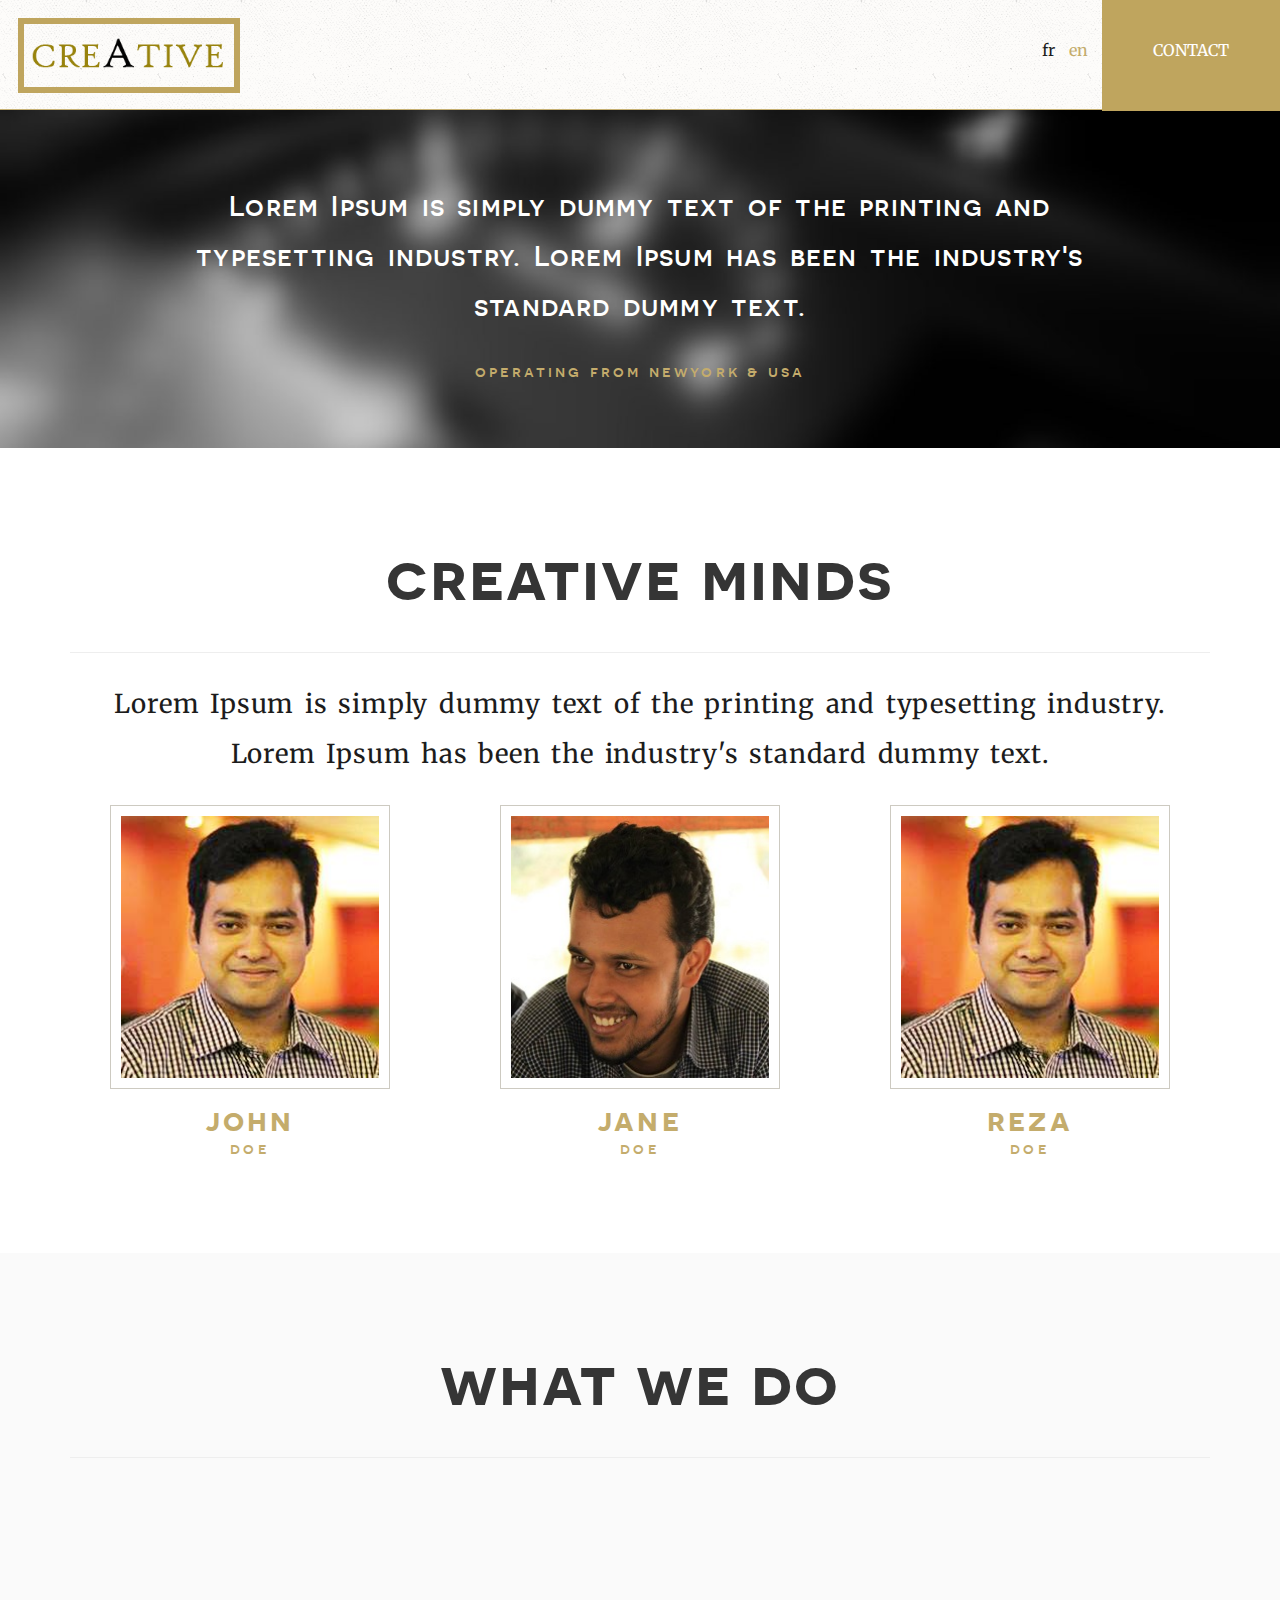
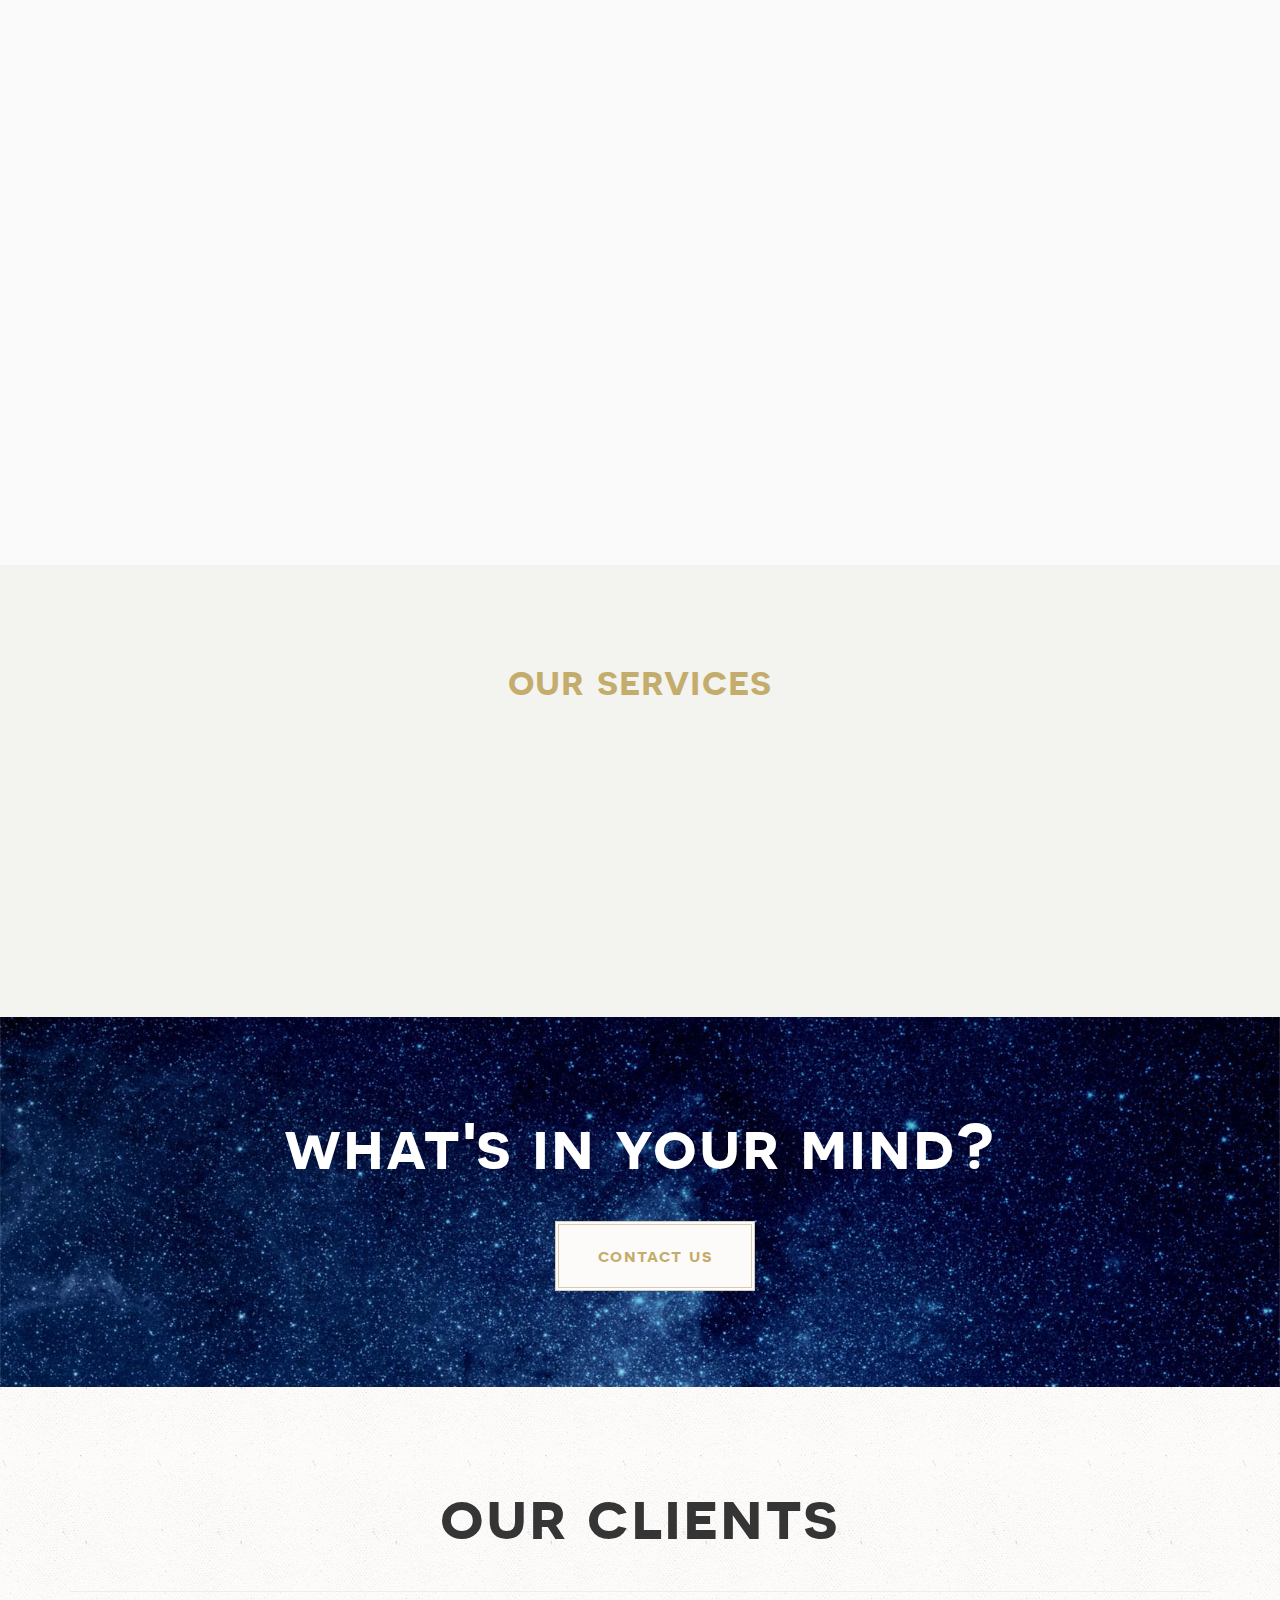
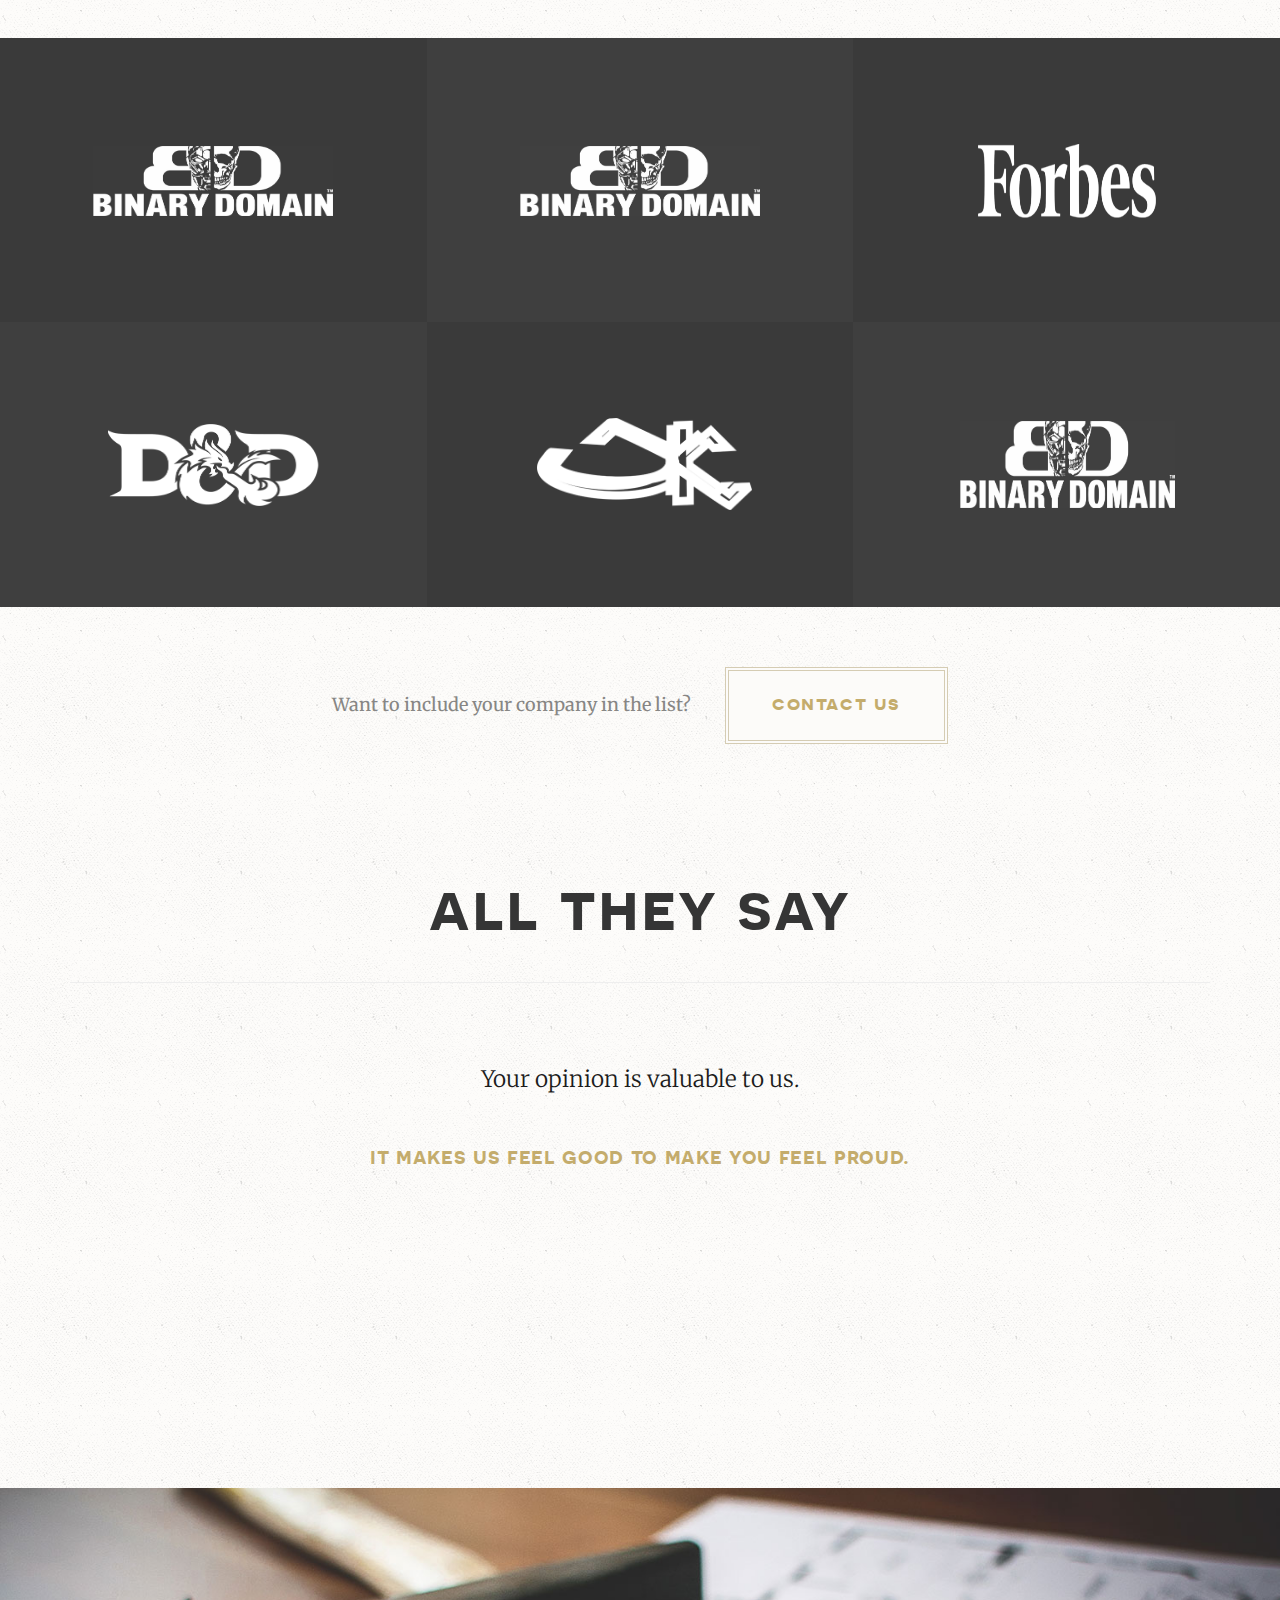
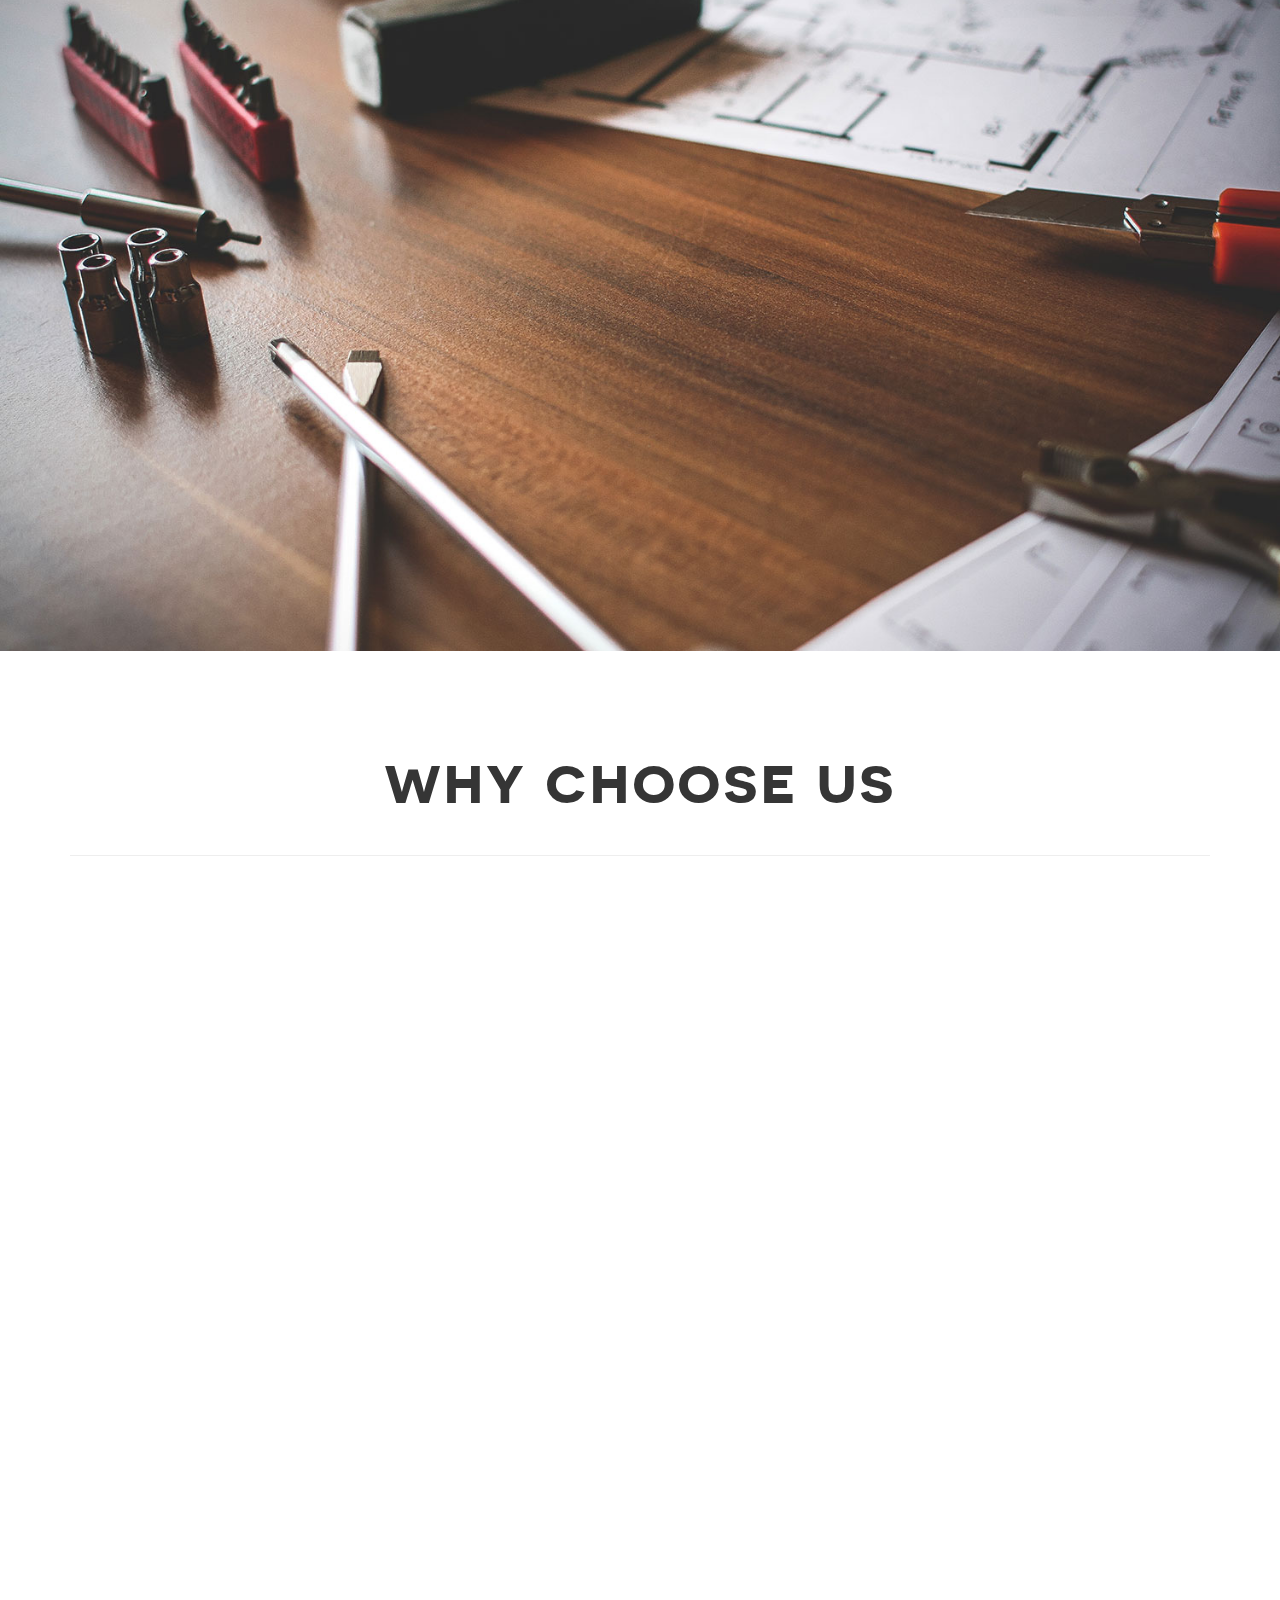
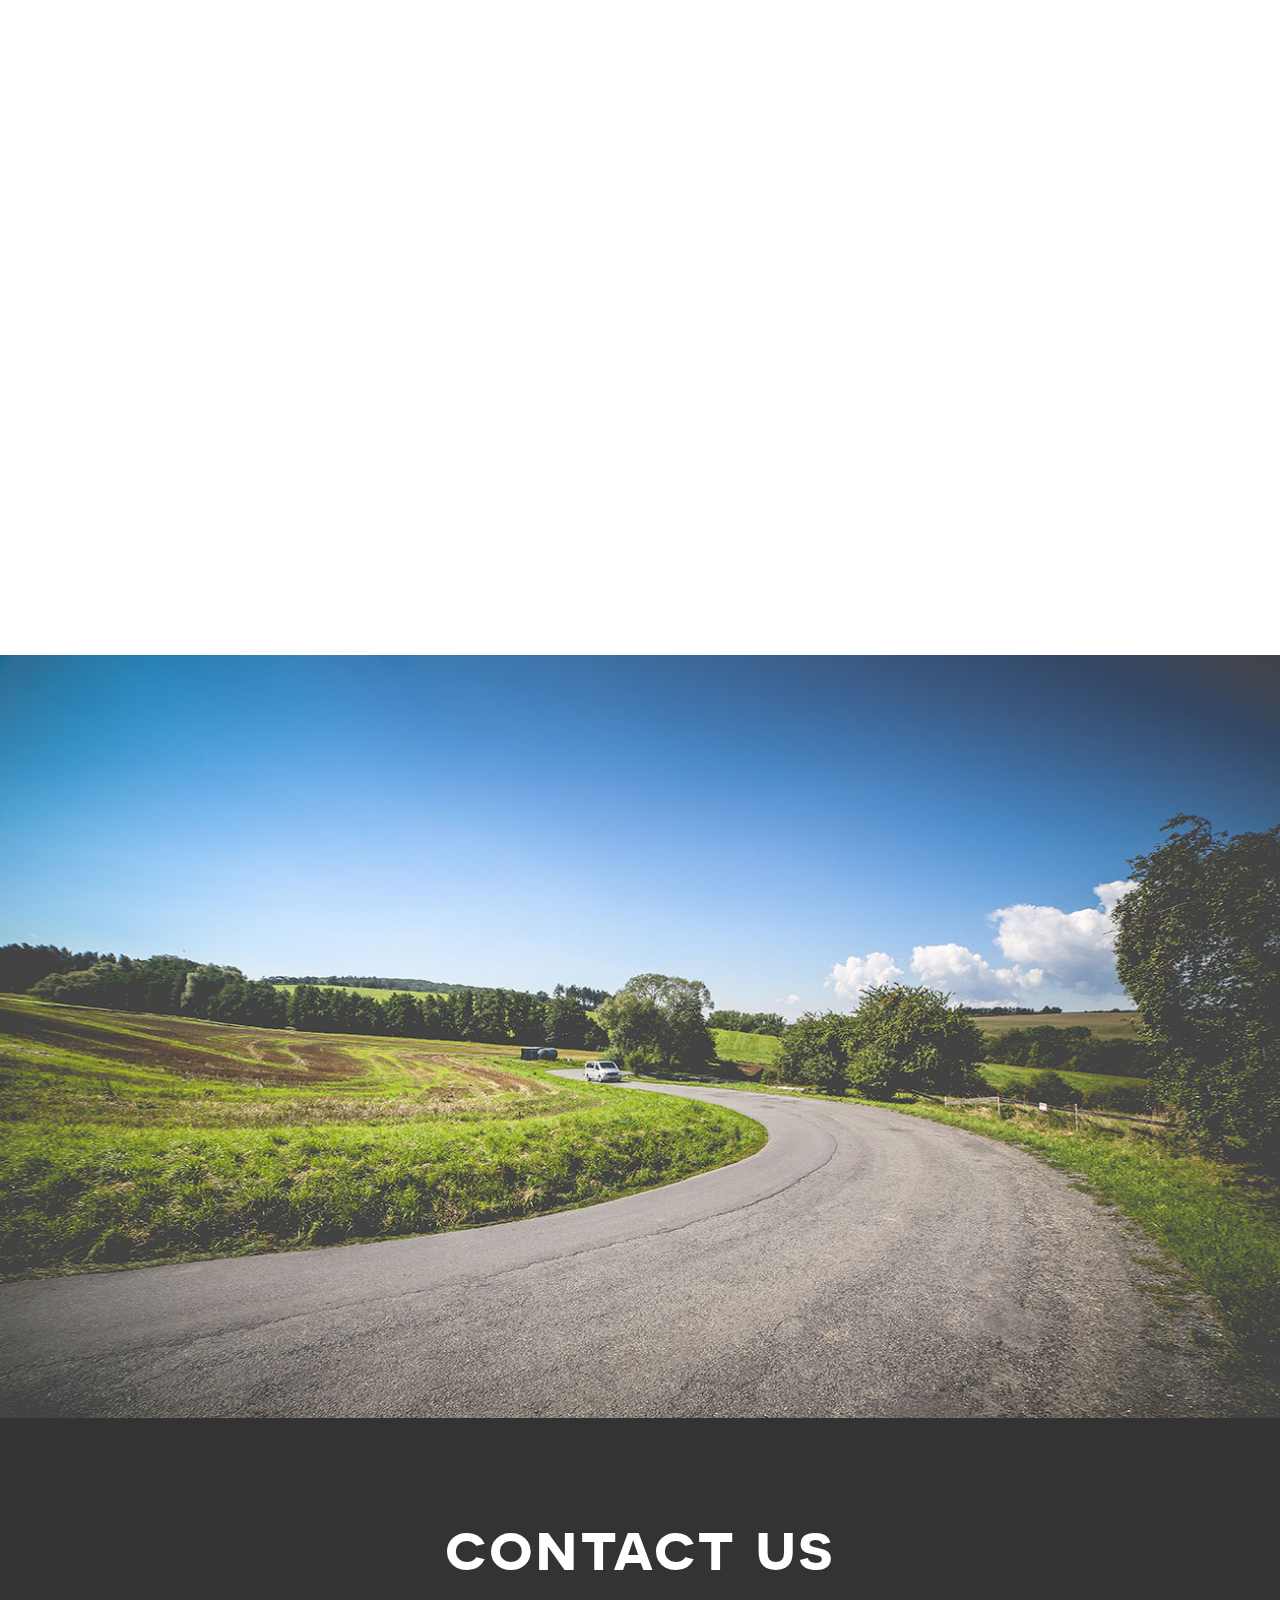
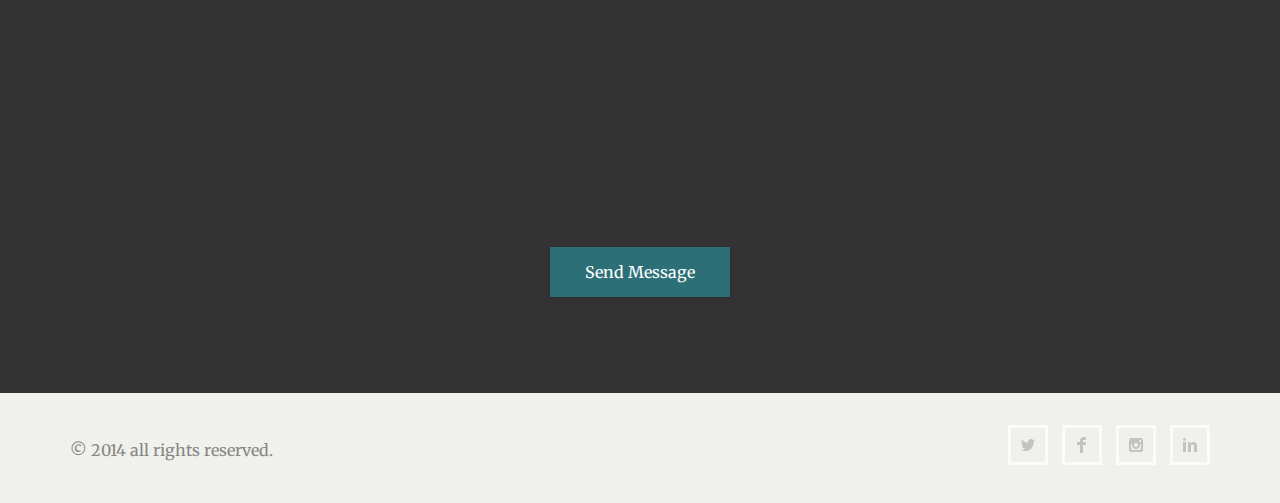
<file: index.html>
<!DOCTYPE html>
<!--[if lt IE 7]><html class="no-js lt-ie9 lt-ie8 lt-ie7"> <![endif]-->
<!--[if IE 7]><html class="no-js lt-ie9 lt-ie8"> <![endif]-->
<!--[if IE 8]><html class="no-js lt-ie9"> <![endif]-->
<!--[if gt IE 8]><!-->
<html class="no-js" lang="en-US">
<!--<![endif]-->

<head>
    <title>Creative Kitten</title>

    <meta charset="utf-8">
    <meta name="viewport" content="width=device-width, initial-scale=1">
    <meta http-equiv="X-UA-Compatible" content="IE=edge">

    <link rel="stylesheet" href="http://fonts.googleapis.com/css?family=Merriweather:400,700">
    <link rel="stylesheet" href="css/bootstrap.css">
    <link rel="stylesheet" href="css/style.css">
    
    <link rel="stylesheet" href="css/animate.min.css">

</head>
 
<body>    
    <header id="header" class=" navbar-fixed-top">
			<a class="brand" href="index.html">
				<img src="images/logo.png" width="200" alt="Logo">
			</a>
			
				<nav class="navbar-right hidden-xs">
					<a href="fr/index.html" hreflang="fr">FR</a>
					<a class="active" href="index.html" hreflang="en-US">EN</a>
					<a class="last-child white" href="#contact">Contact</a>
				</nav>
        <div class="visible-nav navbar-right visible-xs">
          <a href="fr/index.html" hreflang="fr">FR</a>
          <a class="active" href="index.html" hreflang="en-US">EN</a>
          <a href="#contact">Contact</a>
        </div>
        
  	</header>
 			
  	<div class="intro white">
  		<div class="container wow animated fadeInUp">
	  		<p class="lead-creative top-margin" >Lorem Ipsum is simply dummy text of the printing and typesetting industry. Lorem Ipsum has been the industry's standard dummy text.
        </p>
	  		
	  		<p id="office-place" class="office-place">Operating from <strong>Newyork &amp; USA</strong></p>
  		</div><!-- /.container -->
  	</div><!-- /.intro -->

    <div class="section" id="members">
        <div class="container">
            <h2>Creative Minds</h2>
            <hr>
            <p class="lead-creative-banner">Lorem Ipsum is simply dummy text of the printing and typesetting industry. Lorem Ipsum has been the industry's standard dummy text.</p>
            <div class="row">
                <div class="col-md-4">
                    <figure class="wow animated fadeInLeft">
                        <img class="border-img img-responsive center-block" src="images/Reza.jpg" alt="John" width="280" height="280">
                    </figure>
                    <div class="imgcaption">
                        <strong>John <span class="name">Doe</span></strong>
                    </div>
                </div>
                <div class="col-md-4">
                    <figure class="wow animated fadeInDown">
                        <img class="border-img img-responsive center-block" src="images/jewel.jpg" alt="Jan" width="280" height="280">
                    </figure>
                    <div class="imgcaption">
                        <strong>Jane <span class="name">Doe</span></strong>
                    </div>
                </div>
                <div class="col-md-4">
                    <figure class="wow animated fadeInRight">
                        <img class="border-img img-responsive center-block" src="images/Reza.jpg" alt="Reza" width="280" height="280">
                    </figure>
                    <div class="imgcaption">
                        <strong>Reza <span class="name">Doe</span></strong>
                    </div>
                </div>
            </div>
        </div>
    </div><!-- members -->

    <div class="section" id="our-info">
        <div class="container">
            <h2>What we do</h2>
            <hr />
            <div class="row">
                <div class="col-sm-6 wow animated fadeInLeft">
                    <figure>
                        <img class="z-hover img-responsive" src="images/pc1.jpg" alt="Macbook">
                    </figure>
                    <h4>1. Projects</h4>
                    <p class="function-text">Lorem Ipsum is simply dummy text of the printing and typesetting industry. Lorem Ipsum has been the industry's standard dummy text ever since the 1500s, when an unknown printer. </p>
                </div>
                <div class="col-sm-6 wow animated fadeInRight">
                    <figure>
                        <img class="z-hover img-responsive" src="images/pc2.jpg" alt="Macbook">
                    </figure>
                    <h4>2.Others</h4>
                    <p class="function-text">Lorem Ipsum is simply dummy text of the printing and typesetting industry. Lorem Ipsum has been the industry's standard dummy text ever since the 1500s, when an unknown printer. </p>
                </div>
            </div>
        </div>
    </div><!-- our-info -->

    <div class="section" id="our-service">
        <div class="container">
            <h3>Our services</h3>
            <div class="row">
                <div class="col-md-3 wow animated zoomIn">
                    <ul>
                        <li class="service-list">
                            <strong>Voice and tone</strong>
                        </li>
                        <li class="service-list">
                            <strong>Photography</strong>
                        </li>
                        <li class="service-list">
                            <strong>Videography</strong>
                        </li>
                        <li class="service-list">
                            <strong>Illustration</strong>
                        </li>
                        <li class="service-list">
                            <strong>Stationery (print)</strong>
                        </li>
                    </ul>
                </div>
                <div class="col-md-3 wow animated zoomIn">
                    <ul>
                        <li class="service-list">
                            <strong>Voice and tone</strong>
                        </li>
                        <li class="service-list">
                            <strong>Photography</strong>
                        </li>
                        <li class="service-list">
                            <strong>Videography</strong>
                        </li>
                        <li class="service-list">
                            <strong>Illustration</strong>
                        </li>
                        <li class="service-list">
                            <strong>Stationery (print)</strong>
                        </li>
                    </ul>
                </div>
                <div class="col-md-3 wow animated zoomIn">
                    <ul>
                        <li class="service-list">
                            <strong>Voice and tone</strong>
                        </li>
                        <li class="service-list">
                            <strong>Photography</strong>
                        </li>
                        <li class="service-list">
                            <strong>Videography</strong>
                        </li>
                        <li class="service-list">
                            <strong>Illustration</strong>
                        </li>
                        <li class="service-list">
                            <strong>Stationery (print)</strong>
                        </li>
                    </ul>
                </div>
                <div class="col-md-3 wow animated zoomIn">
                    <ul>
                        <li class="service-list">
                            <strong>Voice and tone</strong>
                        </li>
                        <li class="service-list">
                            <strong>Photography</strong>
                        </li>
                        <li class="service-list">
                            <strong>Videography</strong>
                        </li>
                        <li class="service-list">
                            <strong>Illustration</strong>
                        </li>
                        <li class="service-list">
                            <strong>Stationery (print)</strong>
                        </li>
                    </ul>
                </div>
            </div>
        </div>
    </div><!-- our-service -->

    <div class="section" id="CTA-1">
        <div class="container">
            <h2 class="white">What's in your mind?</h2>
            <div class="text-center">
                <a class="btn btn-large btn-border" href="#contact">Contact us</a>
            </div>
        </div>
    </div>
  	
  	<div class="content">
  		<section class="clients-section">
      <div class="container">
        <h2>Our clients</h2>
        <hr style="margin-bottom: 46px;">
      </div>
  			<ul class="clients-projects">
  				<li class="first-logo">
  					<a href="#">
  						<strong class="company-logo">Binary Domain</strong>
  						<div class="client-assist">
								<div class="client-work">
									<ul>
										<li>New brand identity</li><li>User interface</li>				
									</ul>
								</div><!-- /.client-work -->
	  					</div><!-- /.client-assist -->
  					</a>
  				</li>
  				<li class="first-logo">
  					<a href="#">
  						<strong class="company-logo">Citi</strong>
  						<div class="client-assist">
								<div class="client-work">
									<ul>
										<li>Control panel</li>									
									</ul>
								</div><!-- /.client-work -->
	  					</div><!-- /.client-assist -->
  					</a>
  				</li>
  				<li class="second-logo">
  					<a href="#">
  						<strong class="company-logo">Forbes</strong>
  						<div class="client-assist">
								<div class="client-work">
									<ul>
										<li><strong>Car</strong></li>									
									</ul>
								</div><!-- /.client-work -->
	  					</div><!-- /.client-assist -->
  					</a>
  				</li>
  				<li class="third-logo">
  					<a href="#">
  						<strong class="company-logo">Smaash</strong>
  						<div class="client-assist">
								<div class="client-work">
									<ul>
										<li><strong>User interface</strong></li>									
                  </ul>
								</div><!-- /.client-work -->
	  					</div><!-- /.client-assist -->
  					</a>
  				</li>
  				<li class="fourth-logo">
  					<a href="#">
  						<strong class="company-logo">iD-Travel</strong>
  						<div class="client-assist">
								<div class="client-work">
									<ul>
										<li><strong>New brand identity</strong></li>					
									</ul>
								</div><!-- /.client-work -->
	  					</div><!-- /.client-assist -->
  					</a>
  				</li>
  				<li class="fifth-logo">
  					<a href="#">
  						<strong class="company-logo">fifth-logo</strong>
  						<div class="client-assist">
								<div class="client-work">
									<ul>
										<li>
											<strong>Our</strong></li><li><strong>Company</strong>
										</li>									
									</ul>
								</div><!-- /.client-work -->
	  					</div><!-- /.client-assist -->
  					</a>
  				</li>
  			</ul><!-- /.clients-projects -->
  			<br>
  			
  		</section>
      <br />
  		<section class="include-contact">
  			<div class="container ">
        <p class="text-center greyish">Want to include your company in the list?  <a class="btn btn-large btn-border" href="#contact">Contact us</a>
        <br />
	  			<h2 class="top-margin" >All they say</h2>
            <hr>
	  				<p class="lead top70">Your opinion is valuable to us.</p>
	  				<h3 class="top40">It makes us feel good to make you feel proud.</h3>
	  			<ul>
	  				<li class="col-md-6">
	  					<blockquote class="wow animated fadeInLeft">
	  						<p>
	  							Lorem Ipsum is simply dummy text of the printing and typesetting industry. Lorem Ipsum has been the industry's standard dummy text ever since the 1500s, when an unknown printerLorem Ipsum is simply dummy text of the printing and typesetting industry. Lorem Ipsum has been the industry's standard dummy text ever since the 1500s, when an unknown printer.
	  						</p>	
	  							<footer class="client"> MD, Founder of Company</footer>
	  					</blockquote>
	  				</li>

	  				<li class="col-md-6">
	  					<blockquote class="wow animated fadeInRight">
	  						<p>
	  							Lorem Ipsum is simply dummy text of the printing and typesetting industry. Lorem Ipsum has been the industry's standard dummy text ever since the 1500s, when an unknown printerLorem Ipsum is simply dummy text of the printing and typesetting industry. Lorem Ipsum has been the industry's standard dummy text ever since the 1500s, when an unknown printer.
	  						</p>
	  							<footer class="client"> MD, Founder of Company</footer>
	  					</blockquote>
	  				</li>			
	  			</ul><!-- /.testimonials -->
  			</div><!-- /.container -->
  		</section>
  		
  	  </div><!-- /.content -->

    <div class="section" id="banner-3">
        <div class="container">
            <h2 class="white wow animated zoomIn" data-wow-delay="1s">Best Practices from <br />start to finish</h2>
        </div>
    </div>

    <div class="section" id="branding">
        <div class="container">
            <h2>Why choose us</h2>
            <hr />
            <div class="row">
                <div class="col-sm-6 wow animated zoomIn" data-wow-delay=".3s">
                    <h4>1. We are Brilliant</h4>
                    <p> Lorem Ipsum is simply dummy text of the printing and typesetting industry. Lorem Ipsum has been the industry's standard dummy text ever since the 1500s, when an unknown printerLorem Ipsum is simply dummy text of the .</p>  
                </div>
                <div class="col-sm-6 wow animated zoomIn" data-wow-delay=".3s">
                    <h4>2. We Are The Leader</h4>
                    <p> Lorem Ipsum is simply dummy text of the printing and typesetting industry. Lorem Ipsum has been the industry's standard dummy text ever since the 1500s, when an unknown printerLorem Ipsum is simply dummy text of the .</p> 
                </div>
            </div>
            <div class="row">
                <div class="col-sm-6 wow animated zoomIn" data-wow-delay=".3s">
                    <h4>3. We are the leader</h4>
                    <p> Lorem Ipsum is simply dummy text of the printing and typesetting industry. Lorem Ipsum has been the industry's standard dummy text ever since the 1500s, when an unknown printerLorem Ipsum is simply dummy text of the .</p>
                </div>
                <div class="col-sm-6 wow animated zoomIn" data-wow-delay=".3s">
                    <h4>4. We are the best</h4>
                    <p> Lorem Ipsum is simply dummy text of the printing and typesetting industry. Lorem Ipsum has been the industry's standard dummy text ever since the 1500s, when an unknown printerLorem Ipsum is simply dummy text of the .</p>
                </div>
            </div>
            <div class="row">
                <div class="col-sm-6 wow animated zoomIn" data-wow-delay=".3s">
                    <h4>5. We are large</h4>
                    <p> Lorem Ipsum is simply dummy text of the printing and typesetting industry. Lorem Ipsum has been the industry's standard dummy text ever since the 1500s, when an unknown printerLorem Ipsum is simply dummy text of the .</p>
                </div>
                <div class="col-sm-6 wow animated zoomIn" data-wow-delay=".3s">
                    <h4>6. We are a team</h4>
                    <p> Lorem Ipsum is simply dummy text of the printing and typesetting industry. Lorem Ipsum has been the industry's standard dummy text ever since the 1500s, when an unknown printerLorem Ipsum is simply dummy text of the .</p>
                </div>
            </div>
        </div>
    </div>

    <div class="section" id="banner-4">
        <div class="container">
            <h2 class="white wow animated zoomIn" data-wow-delay="1s">Creativity : Sky <br />is the limit</h2>
        </div>
    </div>


    <div class="section" id="contact">
  		<div class="container">
            <h2 class="white"> Contact us </h2>
            <form id="contact-us" method="post" action="contact.php">
                <div class="row">
                    <div class="col-sm-6 wow animated fadeInLeft">
                        <input type="text" name="name" id="name" required="required" class="form" placeholder="Name" />
                        <input type="email" name="email" id="email" required="required" class="form" placeholder="Email" />
                        <input type="text" name="subject" id="subject" required="required" class="form" placeholder="Subject" />
                    </div>
                    <div class="col-sm-6 wow animated fadeInRight">
                        <textarea name="message" id="message" class="form textarea"  placeholder="Message"></textarea>
                    </div>
                </div>
                <div class="text-center">
                    <button type="submit" id="submit" name="submit" class="form-btn semibold">Send Message</button>
                </div>
            </form>
        </div>
    </div>

  	
  	<footer id="site-footer">
  		<div class="container">
            <div class="row">
                <div class="col-sm-6">
    	  			<span>&copy; 2014 all rights reserved.</span>
                </div>
                <div class="col-sm-6">
                    <ul class="networks">
                        <li><a href="https://twitter.com/creativekitten"><span class="twitter">Twitter</span></a></li>
                        <li><a href="https://facebook.com/creativekitten"><span class="facebook">Facebook</span></a></li>
                        <li><a href="https://instagram.com/creativekitten"><span class="instagram">Instagram</span></a></li>
                        <li><a href="http://www.linkedin.com/company/creativekitten"><span class="linkedin">LinkedIn</span></a></li>
                    </ul>
                </div>
            </div>
  		</div><!-- /.container -->
  	</footer>

  	<script src="js/jquery.min.js"></script>
    <script src="js/bootstrap.min.js"></script>
    <script src="js/wow.min.js"></script>
    <script src="js/classie.js"></script>
  	<script>
  	    function init() {
  	        window.addEventListener('scroll', function(e){
  	            var distanceY = window.pageYOffset || document.documentElement.scrollTop,
  	                shrinkOn = 300,
  	                header = document.querySelector("header");
  	            if (distanceY > shrinkOn) {
  	                classie.add(header,"smaller");
  	            } else {
  	                if (classie.has(header,"smaller")) {
  	                    classie.remove(header,"smaller");
  	                }
  	            }
  	        });
  	    }
  	    window.onload = init();
  	</script>
    <script type="text/javascript">
     	new WOW().init();
    </script>
    <script type="text/javascript">
        $(function() {
        $('a[href*=#]:not([href=#])').click(function() {
        if (location.pathname.replace(/^\//,'') == this.pathname.replace(/^\//,'') && location.hostname == this.hostname) {
          var target = $(this.hash);
          target = target.length ? target : $('[name=' + this.hash.slice(1) +']');
          if (target.length) {
            $('html,body').animate({
              scrollTop: target.offset().top
            }, 1000);
              return false;
            }
          }
        });
      });

    </script>
</body>
</html>
</file>
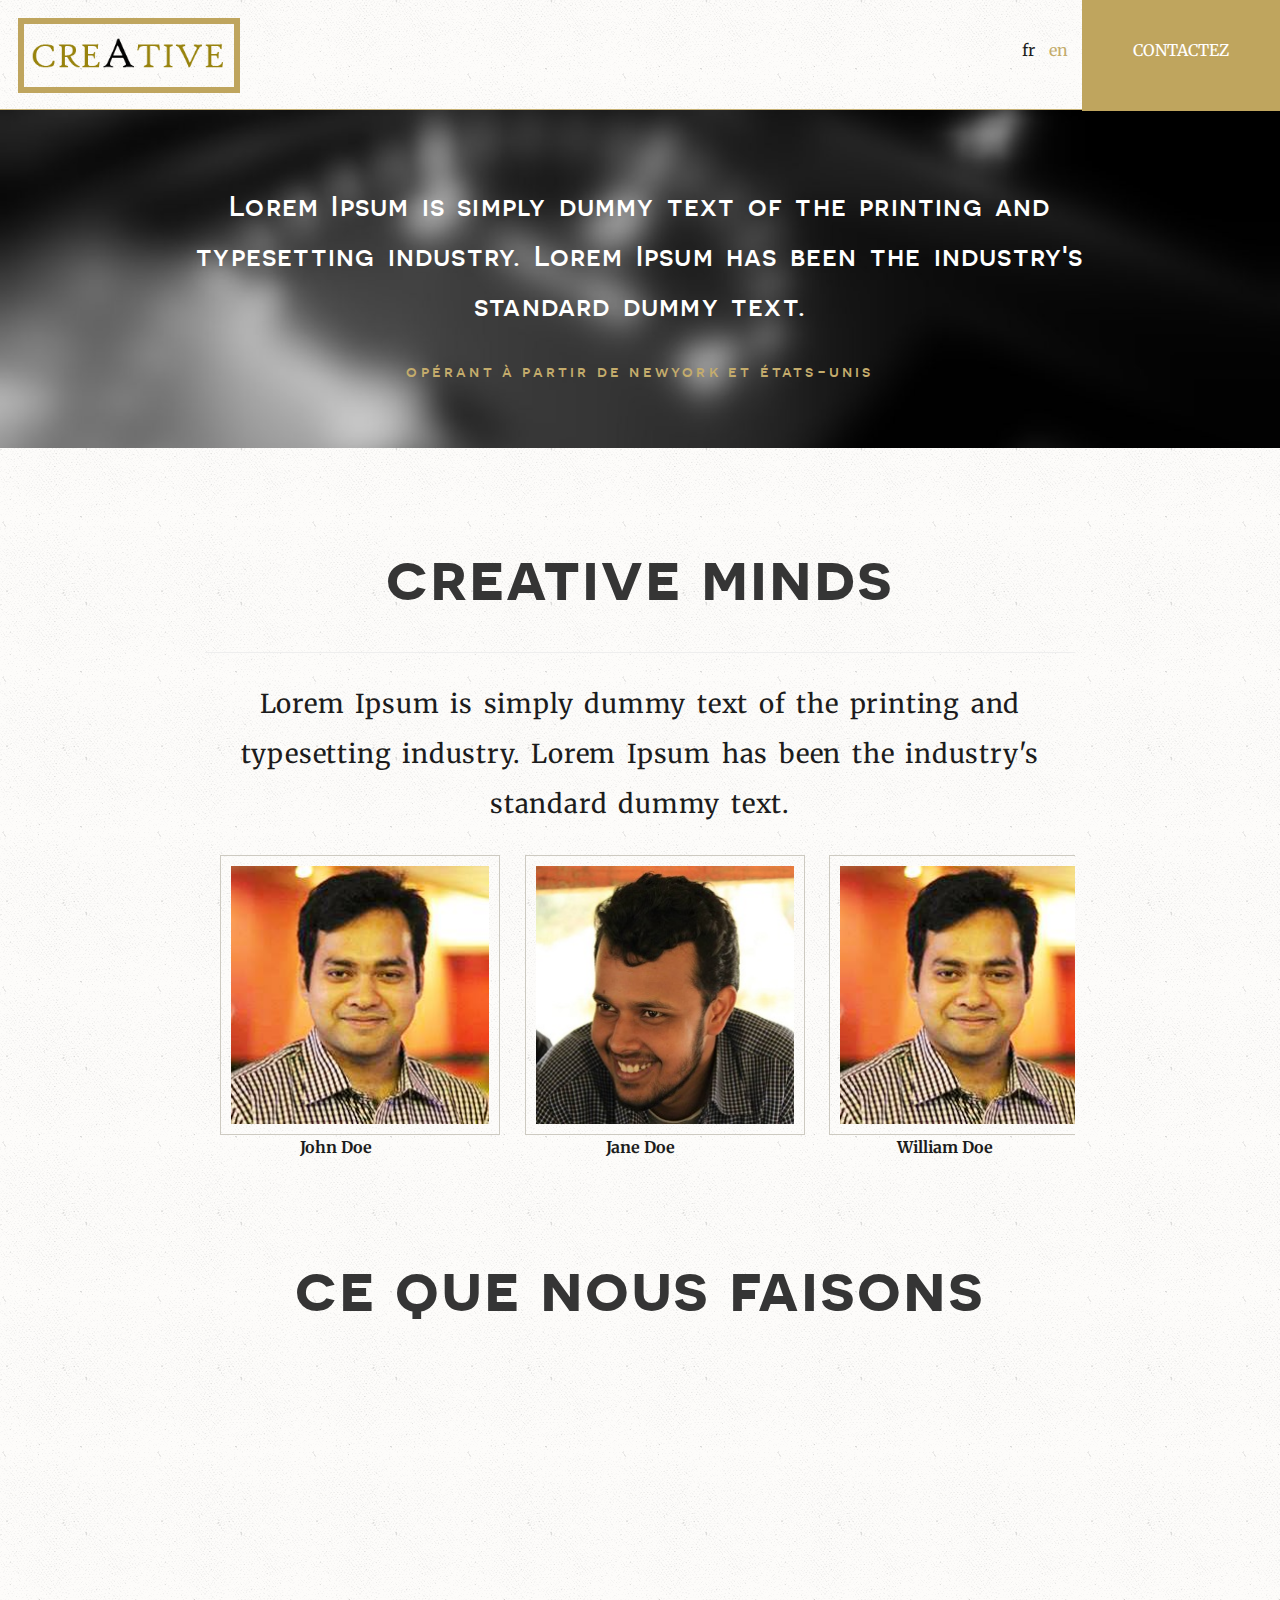
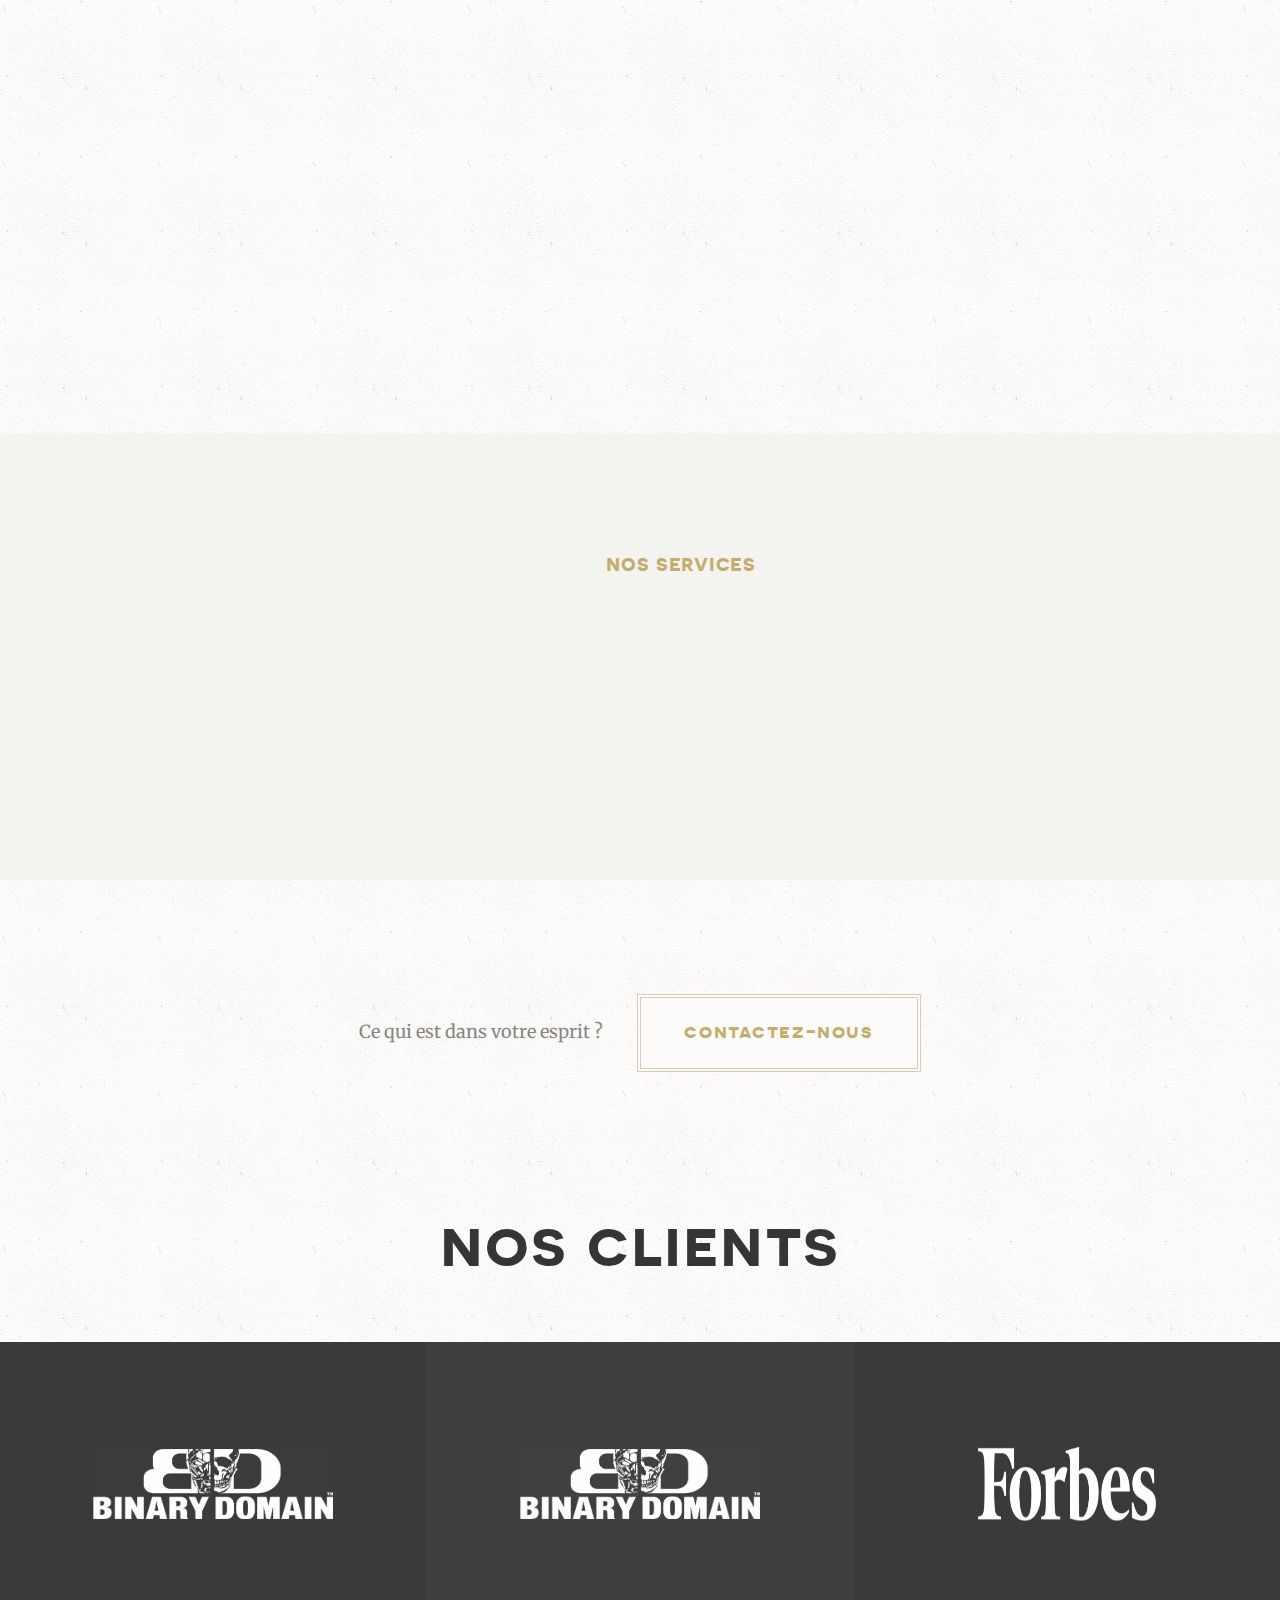
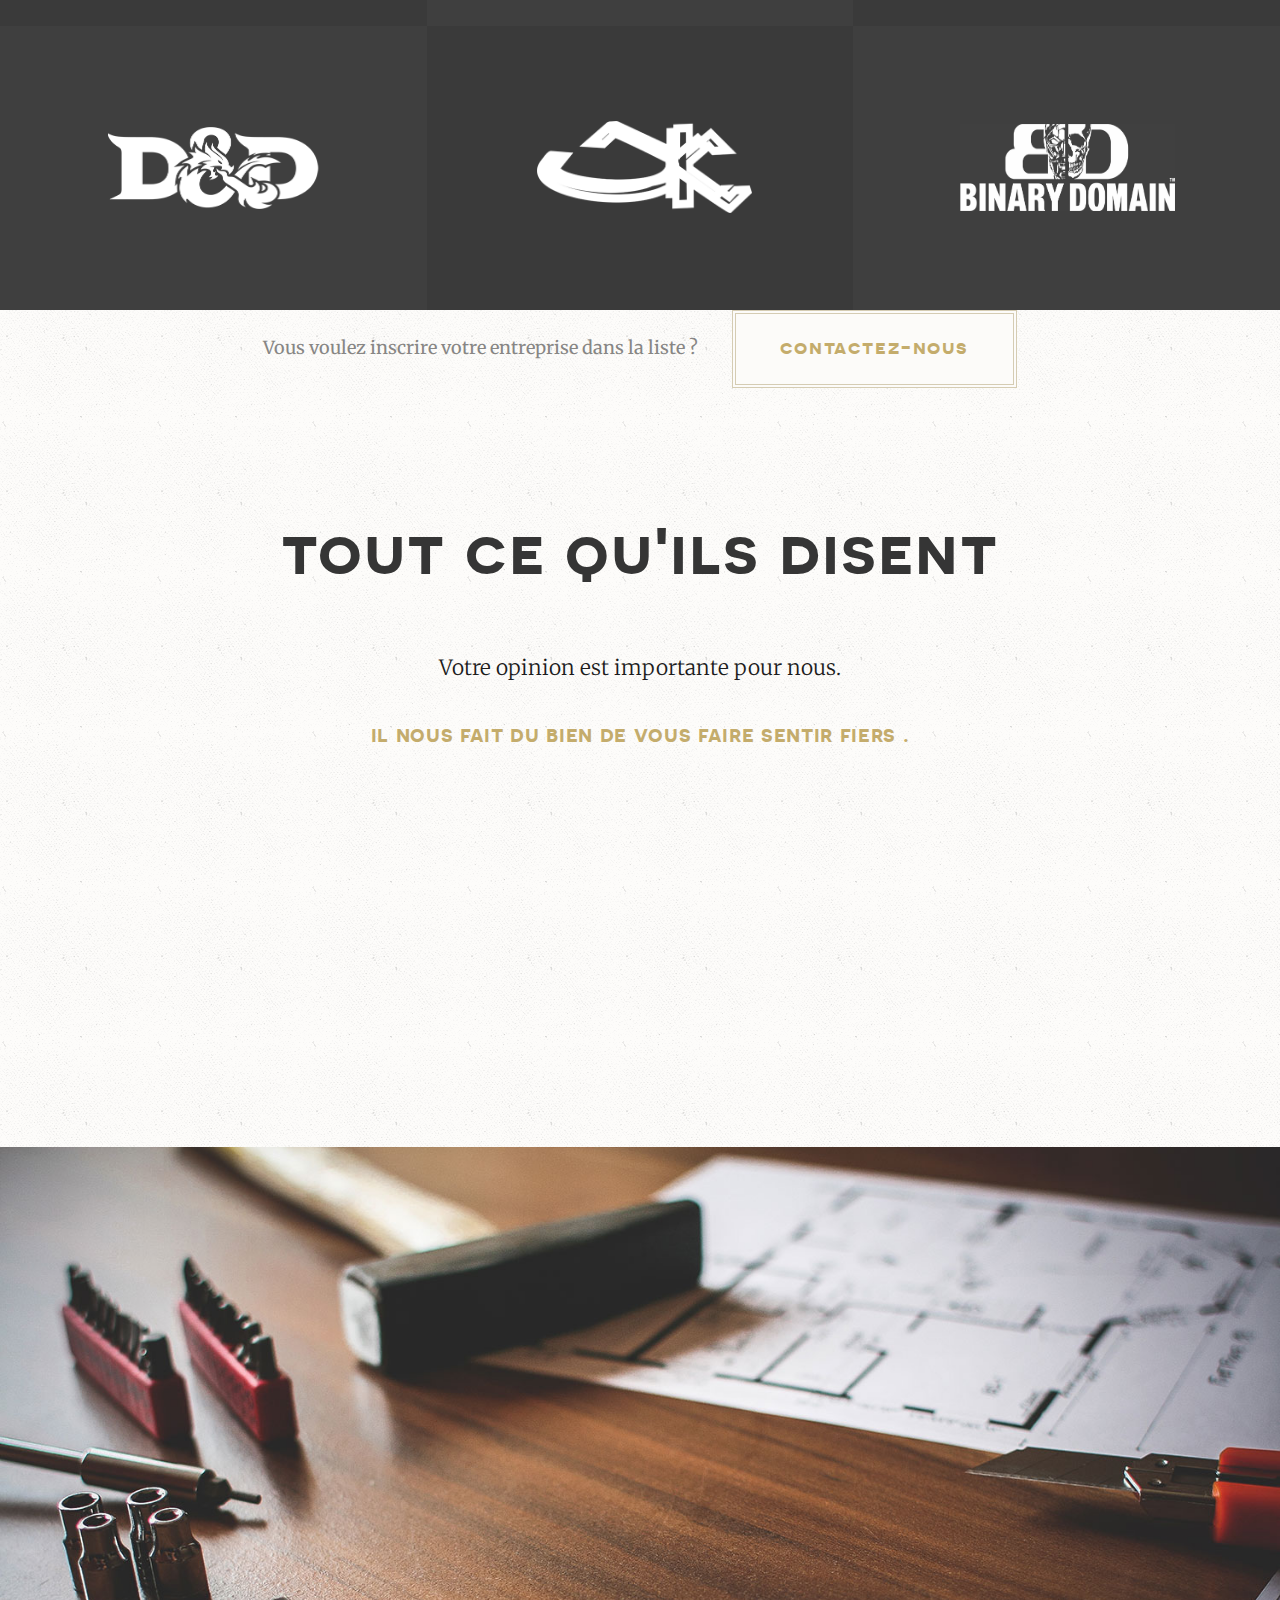
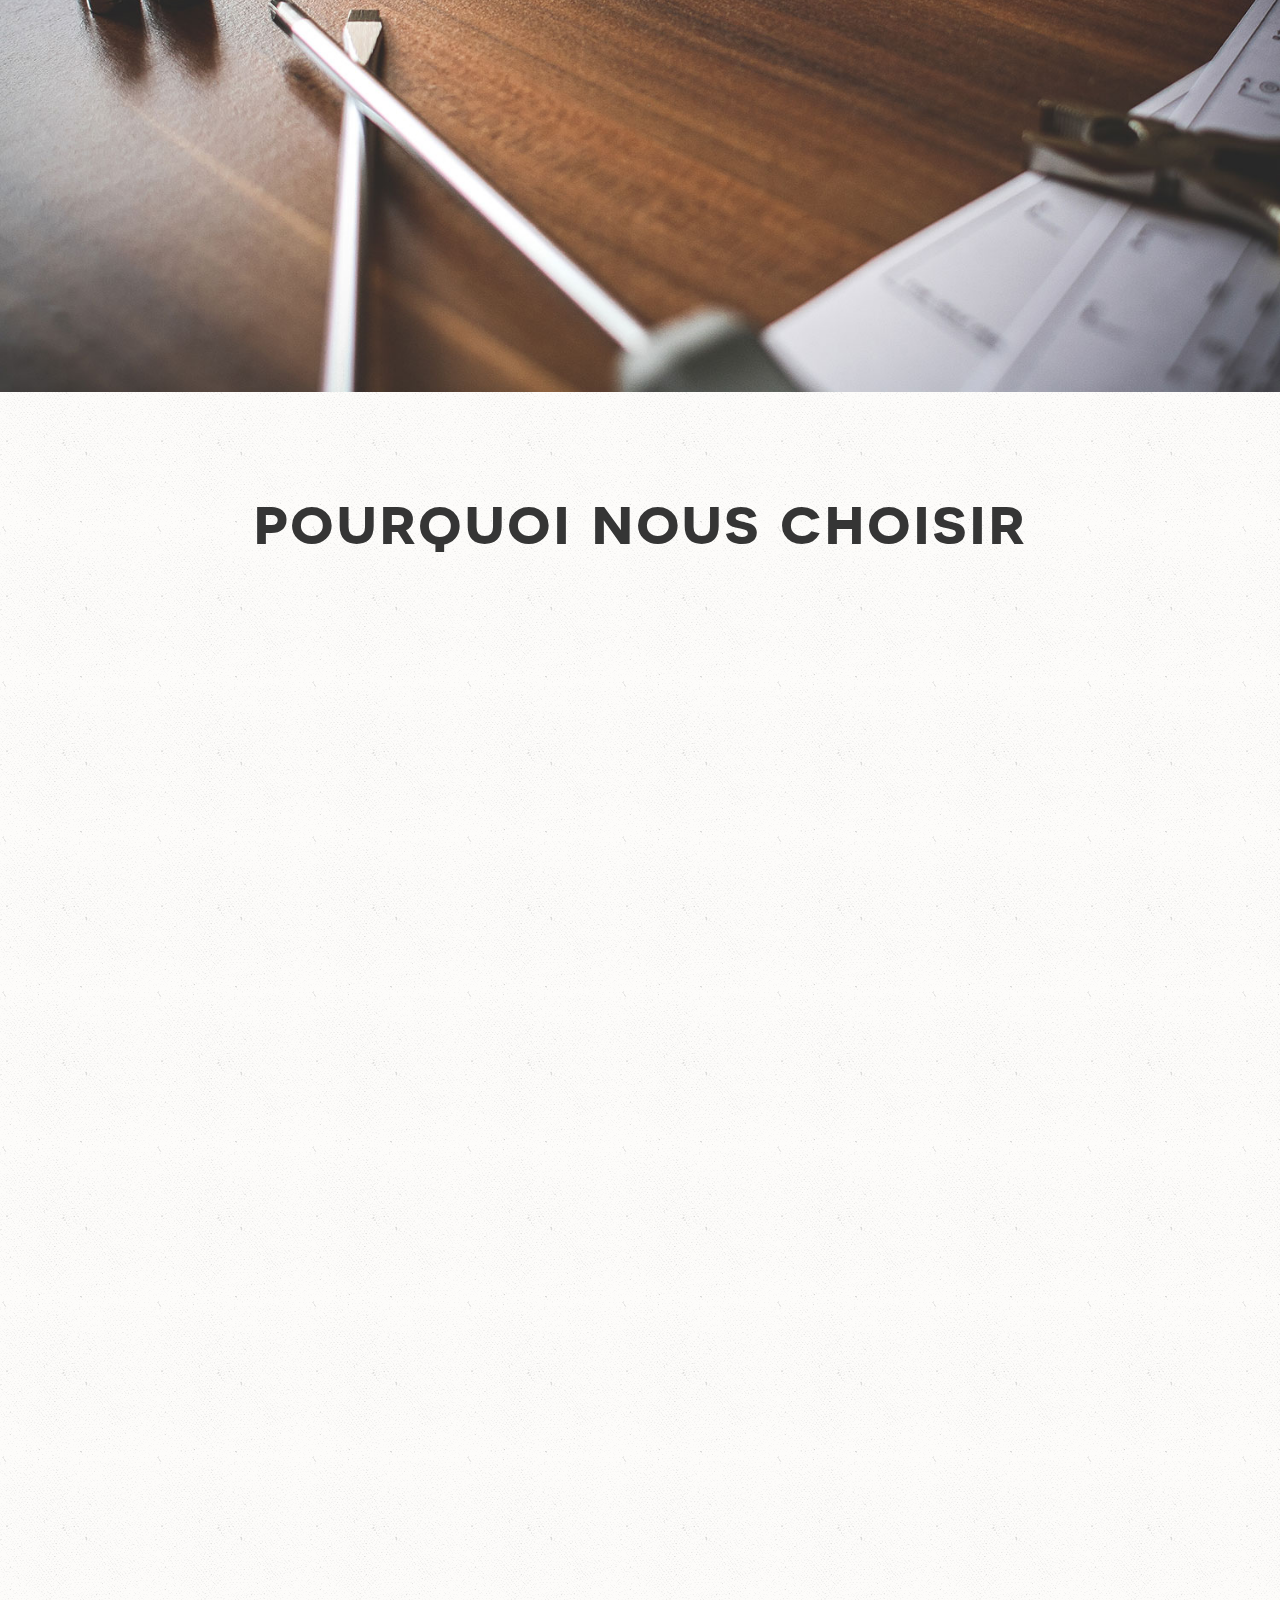
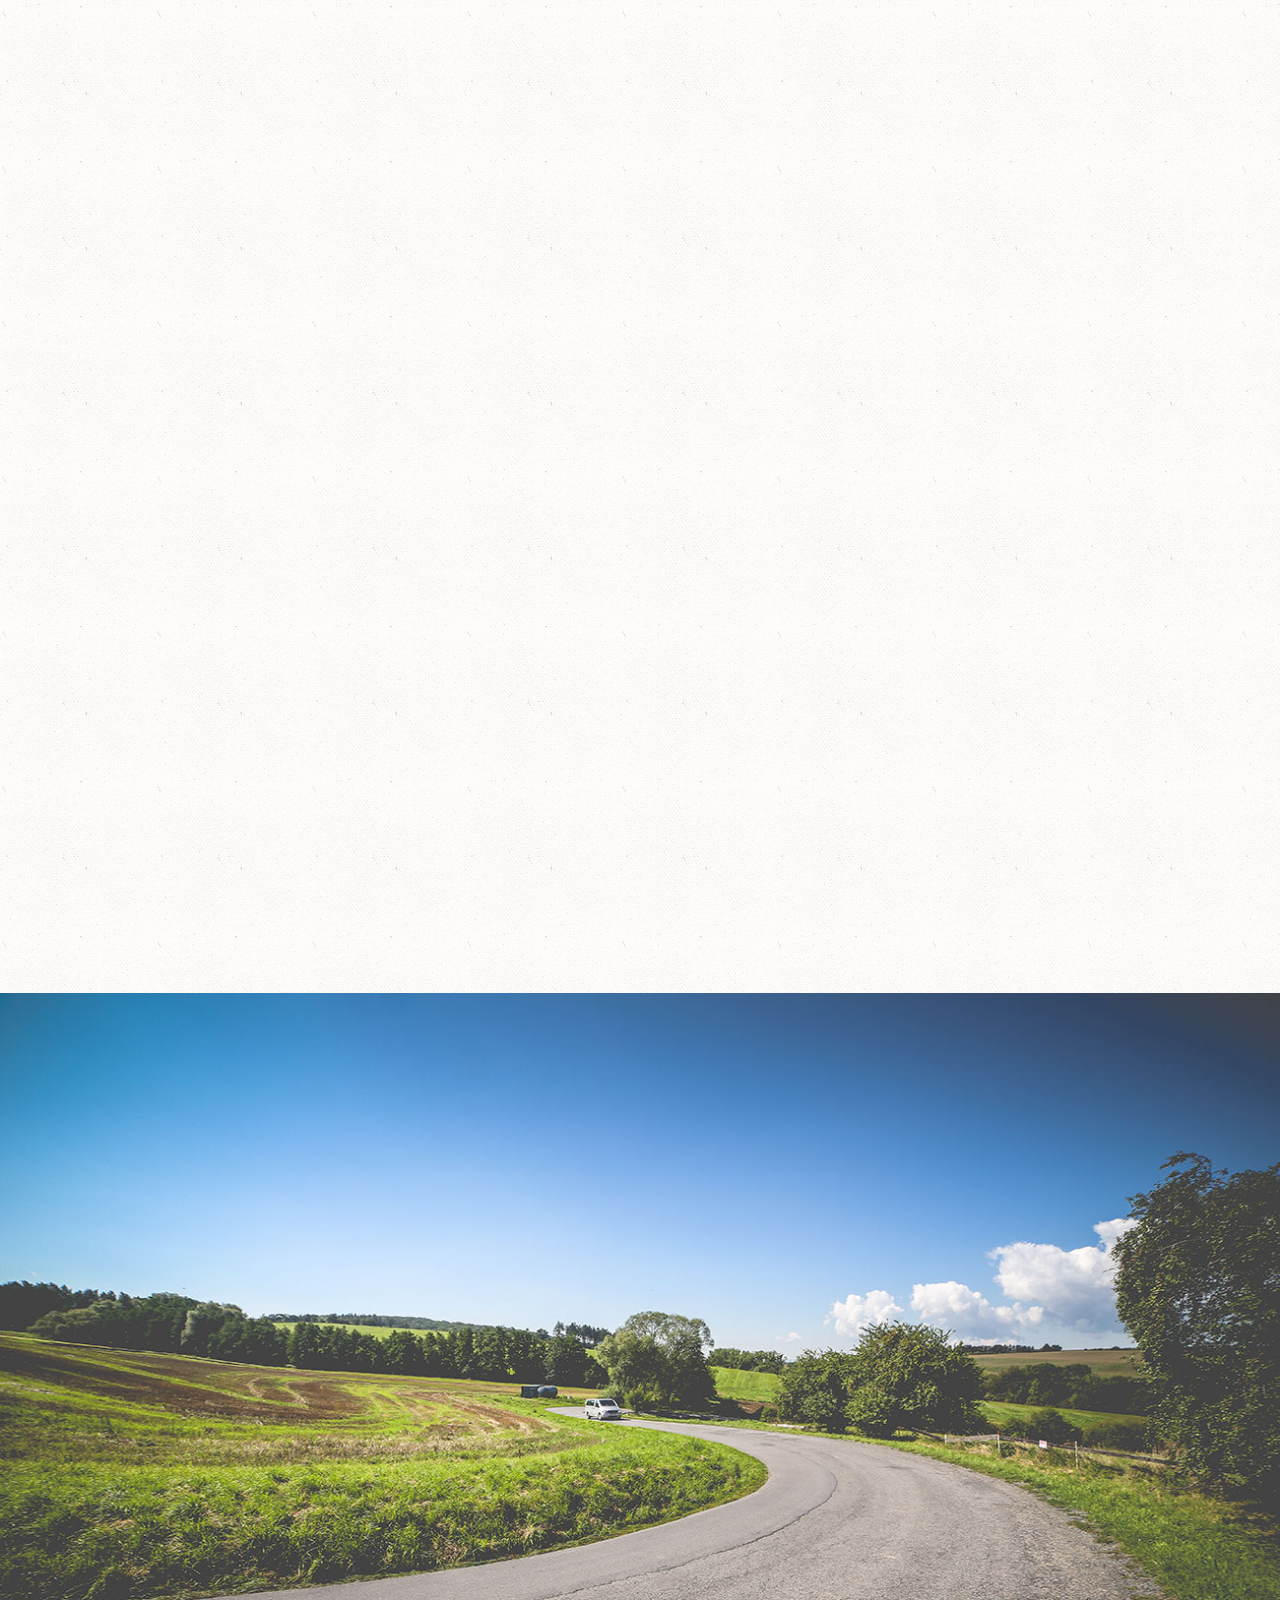
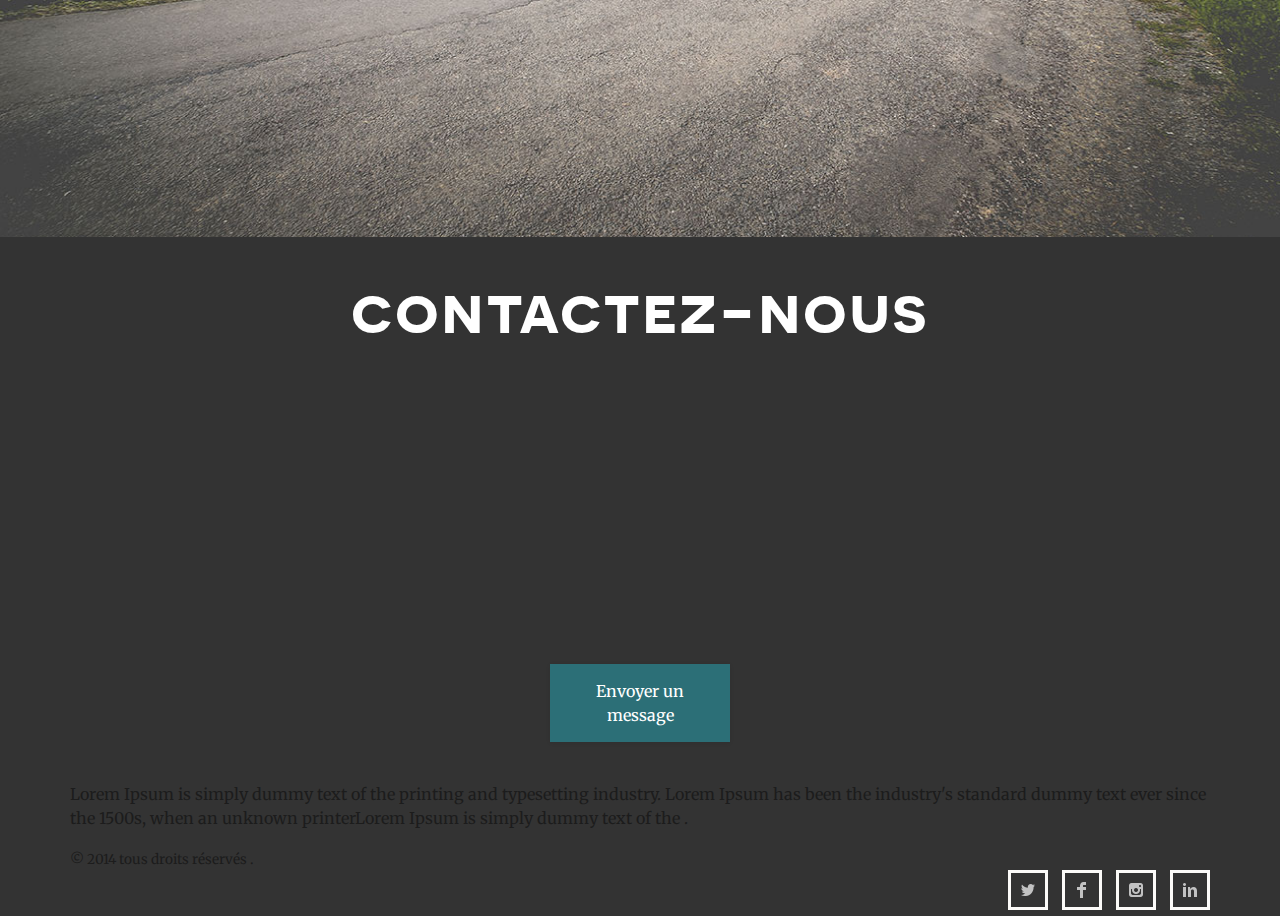
<file: fr/index.html>
<!DOCTYPE html>
<!--[if lt IE 7]><html class="no-js lt-ie9 lt-ie8 lt-ie7"> <![endif]-->
<!--[if IE 7]><html class="no-js lt-ie9 lt-ie8"> <![endif]-->
<!--[if IE 8]><html class="no-js lt-ie9"> <![endif]-->
<!--[if gt IE 8]><!-->
<html class="no-js" lang="en-US">
<!--<![endif]-->

  
<meta http-equiv="content-type" content="text/html;charset=utf-8" />
<head>
  <meta charset="utf-8">
  <!--[if IE]>
	<meta http-equiv="X-UA-Compatible" content="IE=edge,chrome=1">
	<![endif]-->
    
	<title>Creative Kitten</title>
	<meta name="description" content="We're a creative company.">
	<meta name="author" content="Best office" />
	<meta name="keywords" content="Creative Content, creativekitten" />

	<meta name="Robots" content="all">
	<meta name="Friendly" content="True">
	<meta name="apple-mobile-web-app-capable" content="yes">
	<meta name="viewport" content="width=device-width, initial-scale=1, maximum-scale=1">
	<meta name="apple-mobile-web-app-title" content="Creative Content">

	<link rel="icon" type="image/x-icon" href="favicon.ico">
	<link rel="apple-touch-icon-precomposed" href="i/icons/apple-touch-icon-57x57-precomposed.png" sizes="57x57;">
	<link rel="apple-touch-icon-precomposed" href="i/icons/apple-touch-icon-72x72-precomposed.png" sizes="72x72">
	<link rel="apple-touch-icon-precomposed" href="i/icons/apple-touch-icon-76x76-precomposed.png" sizes="76x76">
	<link rel="apple-touch-icon-precomposed" href="i/icons/apple-touch-icon-114x114-precomposed.html" sizes="114x114">
	<link rel="apple-touch-icon-precomposed" href="i/icons/apple-touch-icon-120x120-precomposed.png" sizes="120x120">
	<link rel="apple-touch-icon-precomposed" href="i/icons/apple-touch-icon-144x144-precomposed.png" sizes="144x144">
	<link rel="apple-touch-icon-precomposed" href="i/icons/apple-touch-icon-152x152-precomposed.png" sizes="152x152">
	
	<link rel="stylesheet" href="http://fonts.googleapis.com/css?family=Merriweather:400,700">
	<link rel="stylesheet" href="../css/style.css">
	<link rel="stylesheet" href="../css/bootstrap.css">
	<link rel="stylesheet" href="../css/animate.min.css">

  </head>

  <body data-lang="en">
    
    <header id="header" class=" navbar-fixed-top">
      <a class="brand" href="index.html">
        <img src="../images/logo.png" width="200">
      </a>
      
        <nav class="navbar-right hidden-xs">
          <a href="fr/index.html" hreflang="fr">FR</a>
          <a class="active" href="index.html" hreflang="en-US">EN</a>
          <a class="last-child white" href="#contact">Contactez</a>
        </nav>
        <div class="visible-nav navbar-right visible-xs">
          <a href="fr/index.html" hreflang="fr">FR</a>
          <a class="active" href="index.html" hreflang="en-US">EN</a>
          <a href="#contact">Contactez</a>
        </div>
        
    </header>
      
    <div class="intro white">
      <div class="container wow animated fadeInUp">
        <p class="lead-creative top-margin" >Lorem Ipsum is simply dummy text of the printing and typesetting industry. Lorem Ipsum has been the industry's standard dummy text.
        </p>
        
        <p id="office-place" class="office-place">Opérant à partir de Newyork et États-Unis</strong></p>
      </div><!-- /.container -->
    </div><!-- /.intro -->
    
    <div class="content" role="main-content">
      
      <section>
        <div class="container team-container">
          <h2>Creative Minds</h2><hr>
          <p class="lead-creative-banner">Lorem Ipsum is simply dummy text of the printing and typesetting industry. Lorem Ipsum has been the industry's standard dummy text.</p>

          <ul class="team">
            <li class="col-md-4 wow animated fadeInLeft">
              
                <img class="border-img" src="../images/Reza.jpg" alt="John" width="280" height="280">
              
              <imgcaption>
                <strong>John <span class="name">Doe</span></strong>
              </imgcaption>
            </li>
            <li class="col-md-4 wow animated fadeInDown">
              
                <img class="border-img" src="../images/jewel.jpg" alt="Jane" width="280" height="280">
              
              <imgcaption>
                <strong>Jane <span class="name">Doe</span></strong>
              </imgcaption>
            </li>
            <li class="col-md-4 wow animated fadeInRight">
            
                <img class="border-img" src="../images/Reza.jpg" alt="Reza" width="280" height="280">
              
              <imgcaption>
                <strong>William <span class="name">Doe</span></strong>
              </imgcaption>
            </li>
          </ul><!-- /.team -->
        </div><!-- /.container -->
      </section>
      
      <section>
        <div class="container">
          <h2 class="bottom100">Ce que nous faisons</h2>
            
              <li class="col-md-6 wow animated fadeInLeft" >
              <div class="slide-img bottom30">  
                <img src="../images/pc1.jpg" width="480">
              </div>  
              <br />
              <h4>1. projets</h4>
                <p class="function-text">Lorem Ipsum is simply dummy text of the printing and typesetting industry. Lorem Ipsum has been the industry's standard dummy text ever since the 1500s, when an unknown printer. </p>
              </li>

              <li class="col-md-6 wow animated fadeInRight">
              <div class="slide-img bottom30">    
                <img src="../images/pc2.jpg" width="480">
              </div>  
                <br />
                <h4>2.autres</h4>
                <p class="function-text">Lorem Ipsum is simply dummy text of the printing and typesetting industry. Lorem Ipsum has been the industry's standard dummy text ever since the 1500s, when an unknown printer. </p>
              </li>         
            
        </div><!-- /.container -->


        <div class="column-service">
          <div class="container ">
            <h3 class="bottom30">nos services</h3>
            <div>
              <ul class="col-md-3 wow animated zoomIn">
                <li class="service-list">
                  <strong>Voix et le ton</strong>
                </li>
                <li class="service-list">
                  <strong>photographie</strong>
                </li>
                <li class="service-list">
                  <strong>vidéographie</strong>
                </li>
                <li class="service-list">
                  <strong>illustration</strong>
                </li>
                <li class="service-list">
                  <strong>Papeterie ( impression )</strong>
                </li>
              </ul>
              <ul class="col-md-3 wow animated zoomIn">
                <li class="service-list">
                  <strong>Voix et le ton</strong>
                </li>
                <li class="service-list">
                  <strong>photographie</strong>
                </li>
                <li class="service-list">
                  <strong>vidéographie</strong>
                </li>
                <li class="service-list">
                  <strong>illustration</strong>
                </li>
                <li class="service-list">
                  <strong>Papeterie ( impression )</strong>
                </li>
              </ul>
              <ul class="col-md-3 wow animated zoomIn">
                <li class="service-list">
                  <strong>Voix et le ton</strong>
                </li>
                <li class="service-list">
                  <strong>photographie</strong>
                </li>
                <li class="service-list">
                  <strong>vidéographie</strong>
                </li>
                <li class="service-list">
                  <strong>illustration</strong>
                </li>
                <li class="service-list">
                  <strong>Papeterie ( impression )</strong>
                </li>
              </ul>
              <ul class="col-md-3 wow animated zoomIn">
                <li class="service-list">
                  <strong>Voix et le ton</strong>
                </li>
                <li class="service-list">
                  <strong>photographie</strong>
                </li>
                <li class="service-list">
                  <strong>vidéographie</strong>
                </li>
                <li class="service-list">
                  <strong>illustration</strong>
                </li>
                <li class="service-list">
                  <strong>Papeterie ( impression )</strong>
                </li>
              </ul>
            </div>
          </div><!-- /.container -->
        </div><!-- /.services -->
            
      </section>

      <p class="text-center grey">Ce qui est dans votre esprit ?  <a class="btn btn-large btn-border" href="#contact">Contactez-nous</a>
      </p>
        <br />
      <section class="clients-section">
        <h2>nos clients</h2>
        <br />
        <ul class="clients-projects">
          <li class="first-logo">
            <a href="#">
              <strong class="company-logo">Binary Domain</strong>
              <div class="client-assist">
                <div class="client-work">
                  <ul>
                    <li>Nouvelle identité de marque</li><li>Interface utilisateur</li>        
                  </ul>
                </div><!-- /.client-work -->
              </div><!-- /.client-assist -->
            </a>
          </li>
          <li class="first-logo">
            <a href="#">
              <strong class="company-logo">Citi</strong>
              <div class="client-assist">
                <div class="client-work">
                  <ul>
                    <li>Panneau de contrôle</li>                  
                  </ul>
                </div><!-- /.client-work -->
              </div><!-- /.client-assist -->
            </a>
          </li>
          <li class="second-logo">
            <a href="#">
              <strong class="company-logo">Forbes</strong>
              <div class="client-assist">
                <div class="client-work">
                  <ul>
                    <strong>voiture</strong></li>                 
                  </ul>
                </div><!-- /.client-work -->
              </div><!-- /.client-assist -->
            </a>
          </li>
          <li class="third-logo">
            <a href="#">
              <strong class="company-logo">Smaash</strong>
              <div class="client-assist">
                <div class="client-work">
                  <ul>
                    <li><strong>Interface utilisateur</strong></li>                  
                  </ul>
                </div><!-- /.client-work -->
              </div><!-- /.client-assist -->
            </a>
          </li>
          <li class="fourth-logo">
            <a href="#">
              <strong class="company-logo">iD-Travel</strong>
              <div class="client-assist">
                <div class="client-work">
                  <ul>
                    <li><strong>Nouvelle identité de marque</strong></li>          
                  </ul>
                </div><!-- /.client-work -->
              </div><!-- /.client-assist -->
            </a>
          </li>
          <li class="fifth-logo">
            <a href="#">
              <strong class="company-logo">fifth-logo</strong>
              <div class="client-assist">
                <div class="client-work">
                  <ul>
                    <li>
                      <strong>Our</strong></li><li><strong>entreprise</strong>
                    </li>                 
                  </ul>
                </div><!-- /.client-work -->
              </div><!-- /.client-assist -->
            </a>
          </li>
        </ul><!-- /.clients-projects -->
        <br>
        
      </section>
      <br />
      <section class"include-contact">
        <div class="container ">
        <p class="text-center greyish">Vous voulez inscrire votre entreprise dans la liste ?  <a class="btn btn-large btn-border" href="#contact">Contactez-nous</a>
        <br />
          <h2 class="top-margin" >Tout ce qu'ils disent</h2>
            <p class="lead top70">Votre opinion est importante pour nous.</p>
            <h3 class="top40">Il nous fait du bien de vous faire sentir fiers .</h3>
          <ul>
            <li class="col-md-6">
              <blockquote class="wow animated fadeInLeft">
                <p>
                  Lorem Ipsum is simply dummy text of the printing and typesetting industry. Lorem Ipsum has been the industry's standard dummy text ever since the 1500s, when an unknown printerLorem Ipsum is simply dummy text of the printing and typesetting industry. Lorem Ipsum has been the industry's standard dummy text ever since the 1500s, when an unknown printer.
                </p>  
                  <footer class="client" role="author"> MD , fondateur de la Compagnie</footer>
              </blockquote>
            </li>

            <li class="col-md-6">
              <blockquote class="wow animated fadeInRight">
                <p>
                  Lorem Ipsum is simply dummy text of the printing and typesetting industry. Lorem Ipsum has been the industry's standard dummy text ever since the 1500s, when an unknown printerLorem Ipsum is simply dummy text of the printing and typesetting industry. Lorem Ipsum has been the industry's standard dummy text ever since the 1500s, when an unknown printer.
                </p>
                  <footer class="client" role="author"> MD , fondateur de la Compagnie</footer>
              </blockquote>
            </li>     
          </ul><!-- /.testimonials -->
        </div><!-- /.container -->
      </section>

      <div class="banner banner-1" role="break">
      <h2 class="white vertical-center wow animated zoomIn" data-wow-delay="1s">Pratiques de début à la fin</h2>

      </div>
      
      <section>
        <div class="container">
          <h2>Pourquoi nous choisir</h2>
          <ol class="our-quality">
            <li class="wow animated zoomIn" data-wow-delay=".1s">
              <h4>1. Nous sommes Brillant</h4>
                <p> Lorem Ipsum is simply dummy text of the printing and typesetting industry. Lorem Ipsum has been the industry's standard dummy text ever since the 1500s, when an unknown printerLorem Ipsum is simply dummy text of the .
                </p>
            </li>

            <li class="wow animated zoomIn" data-wow-delay=".3s">
              <h4>1. Nous sommes le leader</h4>
                <p> Lorem Ipsum is simply dummy text of the printing and typesetting industry. Lorem Ipsum has been the industry's standard dummy text ever since the 1500s, when an unknown printerLorem Ipsum is simply dummy text of the .
                </p>
            </li>

            <li class="wow animated zoomIn" data-wow-delay=".3s">
              <h4>1. Nous sommes les meilleurs</h4>
                <p> Lorem Ipsum is simply dummy text of the printing and typesetting industry. Lorem Ipsum has been the industry's standard dummy text ever since the 1500s, when an unknown printerLorem Ipsum is simply dummy text of the .
                </p>
            </li>

            <li class="wow animated zoomIn" data-wow-delay=".3s">
              <h4>1. We are boss</h4>
                <p> Lorem Ipsum is simply dummy text of the printing and typesetting industry. Lorem Ipsum has been the industry's standard dummy text ever since the 1500s, when an unknown printerLorem Ipsum is simply dummy text of the .
                </p>
            </li>

            <li class="wow animated zoomIn" data-wow-delay=".3s">
              <h4>1. Nous sommes patron</h4>
                <p> Lorem Ipsum is simply dummy text of the printing and typesetting industry. Lorem Ipsum has been the industry's standard dummy text ever since the 1500s, when an unknown printerLorem Ipsum is simply dummy text of the .
                </p>
            </li>

            <li class="wow animated zoomIn" data-wow-delay=".3s">
              <h4>1. Nous sommes une équipe</h4>
                <p> Lorem Ipsum is simply dummy text of the printing and typesetting industry. Lorem Ipsum has been the industry's standard dummy text ever since the 1500s, when an unknown printerLorem Ipsum is simply dummy text of the .
                </p>
            </li>
          </ol><!-- /.our-quality -->
        </div><!-- /.container -->
      </section>
      
      <div class="banner banner-2" role="break">
      
        <h2 class=" white vertical-center wow animated zoomIn" data-wow-delay="1s">Créativité : Le ciel est la limite</h2>

      </div>
      </div><!-- /.content -->


      <div  id="contact" class="container top-margin">
      <div class="top-margin"></div>


      <h2 class="white"> Contactez-nous </h2>
        <div class="inner contact">
                <!-- Form Area -->
                <div class="contact-form">
                    <!-- Form -->
                    <form id="contact-us" method="post" action="contact.php">
                        <!-- Left Inputs -->
                       <div class="col-xs-6 wow animated fadeInLeft">
                            <!-- Name -->
                            <br>
                            <input type="text" name="name" id="name" required="required" class="form" placeholder="Name" />
                            <!-- Email -->
                            <input type="email" name="email" id="email" required="required" class="form" placeholder="Email" />
                            <!-- Subject -->
                            <input type="text" name="subject" id="subject" required="required" class="form" placeholder="Subject" />
                        </div><!-- End Left Inputs -->
                        <!-- Right Inputs -->
                        <div class="col-xs-6 wow animated fadeInRight">
                            <!-- Message -->
                            <br>
                            <textarea name="message" id="message" class="form textarea"  placeholder="Message"></textarea>
                        </div><!-- End Right Inputs -->
                        <!-- Bottom Submit -->
                        <div class="relative fullwidth col-xs-12">
                            <!-- Send Button -->
                            <button type="submit" id="submit" name="submit" class="form-btn semibold">Envoyer un message</button> 
                            <br />
                        </div><!-- End Bottom Submit -->
                        <!-- Clear -->
                        <div class="clear"></div>
                    </form>

                    <!-- Your Mail Message -->
                    <div class="mail-message-area">
                        <!-- Message -->
                        <div class="alert gray-bg mail-message not-visible-message">
                            <strong>Merci !</strong> Votre e-mail a été livré .
                        </div>
                    </div>
                </div><!-- End Contact Form Area -->
            </div><!-- End Inner -->
        </div>
    
    <footer>
      <div class="container">
        <div>
          <p role="biography">
            Lorem Ipsum is simply dummy text of the printing and typesetting industry. Lorem Ipsum has been the industry's standard dummy text ever since the 1500s, when an unknown printerLorem Ipsum is simply dummy text of the .
          </p>
          <small role="legal">
            <span>&copy;</span> 2014 tous droits réservés .
          </small>
        </div>
        <ul class="networks">
          <li><a href="https://twitter.com/creativekitten"><span class="twitter">Twitter</span></a></li>
          <li><a href="https://facebook.com/creativekitten"><span class="facebook">Facebook</span></a></li>
          <li><a href="https://instagram.com/creativekitten"><span class="instagram">Instagram</span></a></li>
          <li><a href="http://www.linkedin.com/company/creativekitten"><span class="linkedin">LinkedIn</span></a></li>
        </ul>
      </div><!-- /.container -->
    </footer>
    </body>

  	<script src="../js/vendor/jquery-1.10.1.min.js"></script>
    <script src="../js/bootstrap.min.js"></script>
    <script src="../js/wow.min.js"></script>
    <script src="../js/classie.js"></script>
  	<script>
  	    function init() {
  	        window.addEventListener('scroll', function(e){
  	            var distanceY = window.pageYOffset || document.documentElement.scrollTop,
  	                shrinkOn = 300,
  	                header = document.querySelector("header");
  	            if (distanceY > shrinkOn) {
  	                classie.add(header,"smaller");
  	            } else {
  	                if (classie.has(header,"smaller")) {
  	                    classie.remove(header,"smaller");
  	                }
  	            }
  	        });
  	    }
  	    window.onload = init();
  	</script>
    <script type="text/javascript">
     	new WOW().init();
    </script>
    <script type="text/javascript">
        $(function() {
        $('a[href*=#]:not([href=#])').click(function() {
        if (location.pathname.replace(/^\//,'') == this.pathname.replace(/^\//,'') && location.hostname == this.hostname) {
          var target = $(this.hash);
          target = target.length ? target : $('[name=' + this.hash.slice(1) +']');
          if (target.length) {
            $('html,body').animate({
              scrollTop: target.offset().top
            }, 1000);
              return false;
            }
          }
        });
      });

    </script>
  </head>
</html>
</file>
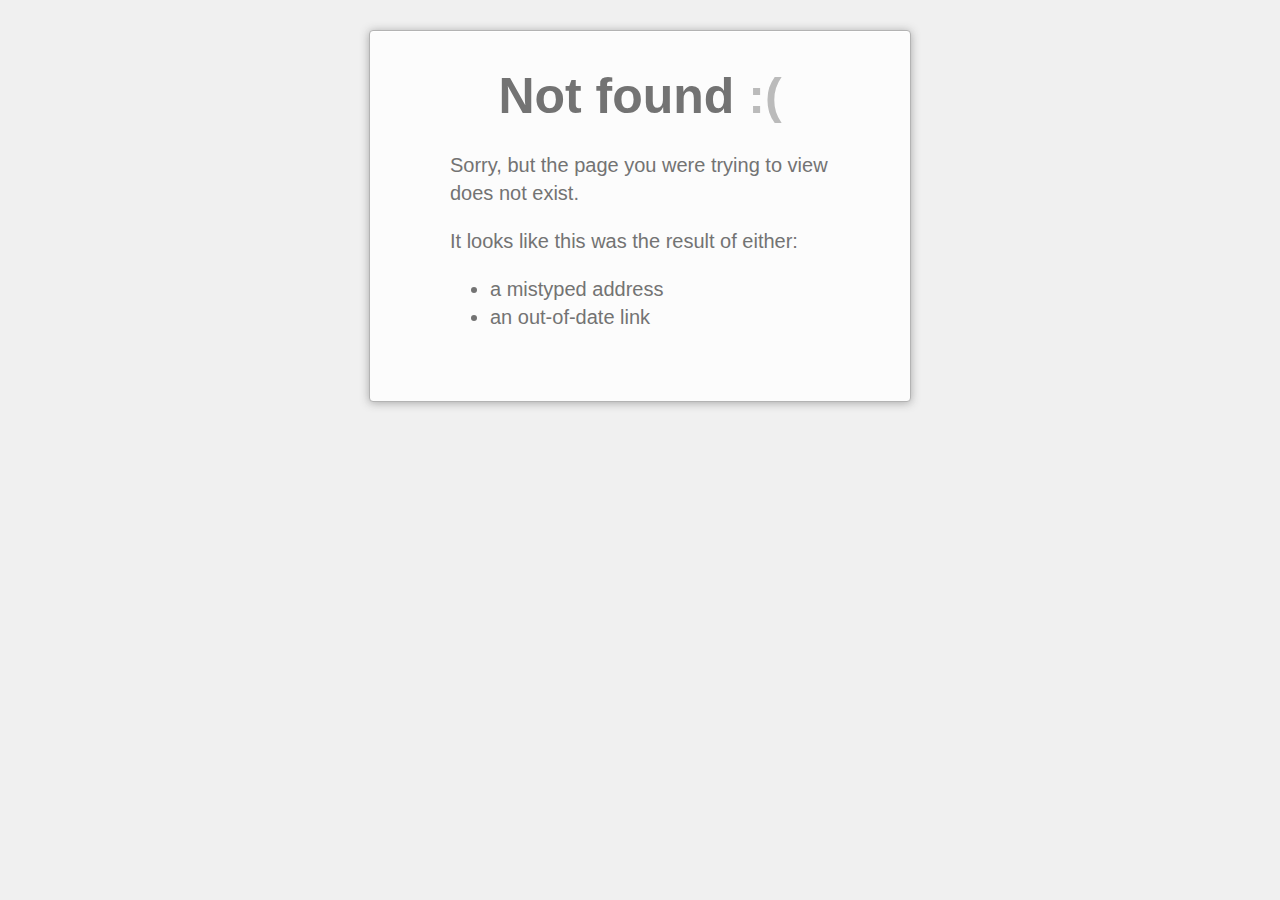
<file: images/icons/apple-touch-icon-114x114-precomposed.html>
<!DOCTYPE html>
<html lang="en">
    <head>
        <meta charset="utf-8">
        <title>Page Not Found :(</title>
        <style>
            ::-moz-selection {
                background: #b3d4fc;
                text-shadow: none;
            }

            ::selection {
                background: #b3d4fc;
                text-shadow: none;
            }

            html {
                padding: 30px 10px;
                font-size: 20px;
                line-height: 1.4;
                color: #737373;
                background: #f0f0f0;
                -webkit-text-size-adjust: 100%;
                -ms-text-size-adjust: 100%;
            }

            html,
            input {
                font-family: "Helvetica Neue", Helvetica, Arial, sans-serif;
            }

            body {
                max-width: 500px;
                _width: 500px;
                padding: 30px 20px 50px;
                border: 1px solid #b3b3b3;
                border-radius: 4px;
                margin: 0 auto;
                box-shadow: 0 1px 10px #a7a7a7, inset 0 1px 0 #fff;
                background: #fcfcfc;
            }

            h1 {
                margin: 0 10px;
                font-size: 50px;
                text-align: center;
            }

            h1 span {
                color: #bbb;
            }

            h3 {
                margin: 1.5em 0 0.5em;
            }

            p {
                margin: 1em 0;
            }

            ul {
                padding: 0 0 0 40px;
                margin: 1em 0;
            }

            .container {
                max-width: 380px;
                _width: 380px;
                margin: 0 auto;
            }

            /* google search */

            #goog-fixurl ul {
                list-style: none;
                padding: 0;
                margin: 0;
            }

            #goog-fixurl form {
                margin: 0;
            }

            #goog-wm-qt,
            #goog-wm-sb {
                border: 1px solid #bbb;
                font-size: 16px;
                line-height: normal;
                vertical-align: top;
                color: #444;
                border-radius: 2px;
            }

            #goog-wm-qt {
                width: 220px;
                height: 20px;
                padding: 5px;
                margin: 5px 10px 0 0;
                box-shadow: inset 0 1px 1px #ccc;
            }

            #goog-wm-sb {
                display: inline-block;
                height: 32px;
                padding: 0 10px;
                margin: 5px 0 0;
                white-space: nowrap;
                cursor: pointer;
                background-color: #f5f5f5;
                background-image: -webkit-linear-gradient(rgba(255,255,255,0), #f1f1f1);
                background-image: -moz-linear-gradient(rgba(255,255,255,0), #f1f1f1);
                background-image: -ms-linear-gradient(rgba(255,255,255,0), #f1f1f1);
                background-image: -o-linear-gradient(rgba(255,255,255,0), #f1f1f1);
                -webkit-appearance: none;
                -moz-appearance: none;
                appearance: none;
                *overflow: visible;
                *display: inline;
                *zoom: 1;
            }

            #goog-wm-sb:hover,
            #goog-wm-sb:focus {
                border-color: #aaa;
                box-shadow: 0 1px 1px rgba(0, 0, 0, 0.1);
                background-color: #f8f8f8;
            }

            #goog-wm-qt:hover,
            #goog-wm-qt:focus {
                border-color: #105cb6;
                outline: 0;
                color: #222;
            }

            input::-moz-focus-inner {
                padding: 0;
                border: 0;
            }
        </style>
    </head>
    <body>
        <div class="container">
            <h1>Not found <span>:(</span></h1>
            <p>Sorry, but the page you were trying to view does not exist.</p>
            <p>It looks like this was the result of either:</p>
            <ul>
                <li>a mistyped address</li>
                <li>an out-of-date link</li>
            </ul>
            <script>
                var GOOG_FIXURL_LANG = (navigator.language || '').slice(0,2),GOOG_FIXURL_SITE = location.host;
            </script>
            <script src="//linkhelp.clients.google.com/tbproxy/lh/wm/fixurl.js"></script>
        </div>
    </body>
</html>
</file>
<file: css/style.css>
/*
Theme Name: Creative
Theme URI: http://themewagon.com/demo/Creative/
Author: ThemeWagon
Author URI: http://themewagon.com/
Description: One page template
Version: 1.0
License: GNU General Public License v3 or later
License URI: http://www.gnu.org/licenses/gpl-3.0.html
Tags:
Text Domain: creative
*/

/* Default */

.white{
    color: white;
}

.section {
    padding: 6em 0;
}


/*Typography*/


html {
    font-family: sans-serif;
    -ms-text-size-adjust: 100%;
    -webkit-text-size-adjust: 100%}
body {
    margin: 0;
}
a {
    background: transparent;
}
a:focus {
    outline: thin dotted;
}
a:active, a:hover {
    outline: 0;
}
h1 {
    font-size: 2em;
    margin: 0.67em 0;
}
abbr[title] {
    border-bottom: 1px dotted;
}
b, strong {
    font-weight: bold;
}
dfn {
    font-style: italic;
}
mark {
    background: #ff0;
    color: #000;
}
code, kbd, pre, samp {
    font-family: monospace,  serif;
    font-size: 1em;
}
pre {
    white-space: pre-wrap;
}
.biography{
    font-size: 18px;

}

.btn-border {
    font-family: "Novecento Sans Wide Demibold",Helvetica,Arial,sans-serif;
    background-color: #FCFBF9;
    border: 4px double #D5CCB3;
    color: #C4AC6C;
    margin-left: 30px;
}
q {
    quotes: "\201C" "\201D" "\2018" "\2019"}
small {
    font-size: 80%}
sub, sup {
    font-size: 75%;
    line-height: 0;
    position: relative;
    vertical-align: baseline;
}
sup {
    top: -0.5em;
}
sub {
    bottom: -0.25em;
}
img {
    border: 0;
}
svg:not(:root) {
    overflow: hidden;
}
figure {
    margin: 0;
}
fieldset {
    border: 1px solid #c0c0c0;
    margin: 0 2px;
    padding: 0.35em 0.625em 0.75em;
}
legend {
    border: 0;
    padding: 0;
}

button, input, select, textarea {
    font-family: inherit;
    font-size: 100%;
    margin: 0;
}
button, input {
    line-height: normal;
}
button, select {
    text-transform: none;
}
button, html input[type="button"], input[type="reset"], input[type="submit"] {
    -webkit-appearance: button;
    cursor: pointer;
}
button[disabled], html input[disabled] {
    cursor: default;
}
input[type="checkbox"], input[type="radio"] {
    box-sizing: border-box;
    padding: 0;
}
input[type="search"] {
    -webkit-appearance: textfield;
    -moz-box-sizing: content-box;
    -webkit-box-sizing: content-box;
    box-sizing: content-box;
}
input[type="search"]::-webkit-search-cancel-button, input[type="search"]::-webkit-search-decoration {
    -webkit-appearance: none;
}
button::-moz-focus-inner, input::-moz-focus-inner {
    border: 0;
    padding: 0;
}
textarea {
    overflow: auto;
    vertical-align: top;
}
table {
    border-collapse: collapse;
    border-spacing: 0;
}
@font-face {
    font-family: 'Novecento Sans Wide Medium';
    src: url("../fonts/novecento/novecentosanswide-medium-webfont.eot");
    src: url("../fonts/novecento/novecentosanswide-medium-webfontd41d.eot?#iefix") format("embedded-opentype"), url("../fonts/novecento/novecentosanswide-medium-webfont.woff") format("woff"), url("../fonts/novecento/novecentosanswide-medium-webfont.ttf") format("truetype"), url("../fonts/novecento/novecentosanswide-medium-webfont.svg#novecento_sans_widemedium") format("svg");
    font-weight: normal;
    font-style: normal;
}
@font-face {
    font-family: 'Novecento Sans Wide Demibold';
    src: url("../fonts/novecento/novecentosanswide-demibold-webfont.eot");
    src: url("../fonts/novecento/novecentosanswide-demibold-webfontd41d.eot?#iefix") format("embedded-opentype"), url("../fonts/novecento/novecentosanswide-demibold-webfont.woff") format("woff"), url("../fonts/novecento/novecentosanswide-demibold-webfont.ttf") format("truetype"), url("../fonts/novecento/novecentosanswide-demibold-webfont.svg#novecento_sans_widedemibold") format("svg");
    font-weight: normal;
    font-style: normal;
}
abbr, abbr[title] {
    text-decoration: none;
    border: none;
}
a {
    color: #1c1c1c;
    text-decoration: none;
}
strong {
    font-weight: normal;
}
.center {
    text-align: center;
}
small {
    font-size: 1em;
}
body {
    font-family: "Merriweather", Georgia, Times, serif;
    font-size: 1em;
    line-height: 1.5;
    text-transform: lowercase;
    /*text-rendering: optimizeLegibility;*/
    color: #1c1c1c;
}
p {
    text-transform: none;
}
h2.vertical-center{
    padding-top: 400px;
    font-size: 100px;
}
.lead {
    font-size: 1.1em;
    line-height: 1.8;
    text-align: center;
    max-width: 840px;
    margin: 1em auto;
}
.visual-emphasis {
    font-weight: 700;
    color: #c4ac6c;
    display: inline-block;
}
.primary-link {
    position: relative;
    display: inline-block;
    padding: .6em 0;
    letter-spacing: .09em;
    font: 1em/1 "Novecento Sans Wide Demibold", Helvetica, Arial, sans-serif;
    color: #1c1c1c;
    border-bottom: 3px solid #c4ac6c;
    -webkit-box-sizing: border-box;
    -moz-box-sizing: border-box;
    box-sizing: border-box;
    -webkit-transition: border-bottom-color 0.3s;
    -moz-transition: border-bottom-color 0.3s;
    -ms-transition: border-bottom-color 0.3s;
    -o-transition: border-bottom-color 0.3s;
    transition: border-bottom-color 0.3s;
}
.primary-link:hover {
    border-bottom-color: transparent;
}
h1 {
    font-weight: normal;
    font-family: "Novecento Sans Wide Medium", Helvetica, Arial, sans-serif;
    letter-spacing: 0.15em;
    color: #fcfbf9;
    font-size: 1.1em;
    width: 100%;
    margin: 0 auto;
    text-align: left;
}
h2, h3, h4, h5, h6 {
    text-align: center;
    font-weight: normal;
    font-family: "Novecento Sans Wide Demibold", Helvetica, Arial, sans-serif;
    line-height: 1;
}
h2 {
    font-size: 2.2em;
    color: #353535;
    letter-spacing: .03em;
    margin-top: 0;
}
h3 {
    font-size: 1.4em;
    color: #c4ac6c;
    letter-spacing: .03em;
}
h4 {
    color: #878684;
    text-align: left;
    margin: 1.33em 0 .67em;
    letter-spacing: .1em;
}
h4+p {
    margin-top: 0;
}
body {
    background-color: #333;
}


    /*! normalize.css v2.1.3 | MIT License | git.io/normalize */article, aside, details, figcaption, figure, footer, header, hgroup, main, nav, section, summary {
    display: block;
}
.active{
    color: #c4ac6c;
}

li{
    list-style-type: none;
    text-transform: capitalize;
}
.top70{
    margin-top:70px 
}
.top40{
    margin-top:40px 
}
.grey{
    color:#878684;
    font-size: 18px;
}
.greyish{
    color:#878684;
    font-size: 18px;
    margin-top: 107px;
    margin-bottom: 130px;
}
.top-margin{
    margin-top: 250px;
}
.border-img{
    border: 1px solid #CDCAC1;
    padding: 10px;
}

/*Header*/

    .header-cta .small{
    background-color: #C4AC6C;
    color: #FCFBF9;
    padding: 0px 40px;
    vertical-align: middle;
    text-align: center;
    letter-spacing: 0.15em;
    transition: all 0.4s ease-in-out 0s;
}
    .visible-nav{
        text-transform: uppercase; 
        margin: 83px 58px;
    }
    header.smaller .visible-nav{
        text-transform: uppercase; 
        margin: 53px 40px;
    }
    .xs-nav{
        padding: 10px;
        font-size: 16px;
        word-spacing: 10px;
        margin: 10px ;
    }

    .nav-style{
        background: #C3AB69;
        width: 150px;
        height: 30px;
        padding-top: 10px;
    }

   
    header.smaller {
        height: 75px; 
        margin: 0 !important;
        padding: 0;
        /*transition:.5s;*/
    }
   

    header.smaller nav {
        margin: 0 !important;
        padding: 26px 0px;
        /*transition:1.5s;*/
    }

    .last-child{
      background: #BFA55E;
      padding: 51px; 
      line-height: 100px;
      text-transform: uppercase;
    }

    header.smaller nav .last-child {
    margin: 0px !important;
    padding: 55px 32px 26px 30px;
    /*transition: all 0.5s ease 0s;*/
    line-height: 13px;
    /*transition:1.5s;*/
}
    

   
    header.smaller .brand {
        font-size: 20px;
        text-transform: uppercase !important;
        margin: 8px !important;
        position: absolute;
        border: none;
        /*transition:1.5s;*/
    }
    

    .header-cta .smaller {
    background-color: #c4ac6c;
    color: #fcfbf9;
}

.brand {
    font-size: 30px;
    text-transform: uppercase !important;
    margin: 18px !important;
    position: absolute;
    border: 6px solid #BFA55E;
    padding: 5px;
    transition: 0.4s;
}
#intro-text{
    margin-top: 20px !important;
    position: fixed;
}
.top-margin{
    margin-top: 20px !important;
}
.top-text{
    font-weight: bold;
    color: white;
}

/*Functions*/
.slide-img{
    cursor: pointer;
}

.function-text {
    font-size: 21px;
    letter-spacing: 1px;
    word-spacing: 3px;
    line-height: 34px;
    color: #1C1C1C;
}
/*Services*/
.column-service{
    background: #F3F3F0;
    padding: 6em;
}



.content {
    background-image: url("../images/assets/texture-canvas-white.png");
}
/*.container {
    padding: 0 15px;
    margin: 0 auto;
    overflow: hidden;
}*/
section {
    padding: 2em 0;
}

::selection {
    background-color: #f6e7c0;
}
img[src$=".gif"], img[src$=".png"] {
    image-rendering: -moz-crisp-edges;
    image-rendering: -o-crisp-edges;
    image-rendering: -webkit-optimize-contrast;
    -ms-interpolation-mode: nearest-neighbor;
}
body>header {
    background-color: #fcfbf9;
    background-image: url("../images/assets/texture-canvas-white.png");
    height: 110px;
    border-bottom: 2px solid #C6B073;
    word-spacing: 10px;
}

.office-place {
    color: #c4ac6c;
    font: 16px/1.5 "Novecento Sans Wide Medium", Helvetica, Arial, sans-serif;
    letter-spacing: .2em;
    margin: 25px auto 0 auto;
    text-transform: lowercase;
}
#small-team .lead {
    text-align: left;
}
.team {
    list-style: none;
    margin: 0;
    padding: 0;
    text-align: center;
}
/*.team li {
    margin-bottom: 40px;
}*/
.team li:last-child {
    margin-bottom: 0;
}

.banner {
    width: 100%;
    padding-bottom: 66%;
    height:550px;
}
.banner-1 {
    background-repeat: no-repeat;
    background-position: center top;
    background-image: url("../images/bg1.jpg");
    background-size: cover;
}
.banner-2 {
    background-repeat: no-repeat;
    background-position: center top;
    background-image: url("../images/bg2.jpg");
    background-size: cover;
    height: 550px;
}

.our-functions-container {
    max-width: 920px;
}

.services {
    background-image: url("../images/assets/texture-canvas-grey.png");
    padding: 40px 0;
    text-align: center;
}
.services h3 {
    margin-top: 0;
}
.services h4 {
    text-align: center;
}
.services ul {
    list-style: none;
    margin: 0;
    padding: 0;
    text-transform: none;
    font-size: .8em;
    line-height: 1.8;
}
button {
    border: none;
    outline: none;
}
.btn {
    padding: .43em .5em .5em;
    background-color: #878684;
    font: 1em/1 "Novecento Sans Wide Medium", Helvetica, Arial, sans-serif;
    text-transform: lowercase;
    color: #fcfbf9;
    display: inline-block;
    -webkit-transition: all 0.3s;
    -moz-transition: all 0.3s;
    -o-transition: all 0.3s;
    -ms-transition: all 0.3s;
    transition: all 0.3s;
}
.btn:hover {
    background-color: #7d7c7a;
}
.btn-gold {
    background-color: #c4ac6c;
}
.btn-gold:hover {
    background-color: #bea45d;
}
.btn-border {
    font-family: "Novecento Sans Wide Demibold", Helvetica, Arial, sans-serif;
    background-color: #fcfbf9;
    border: 4px double #d5ccb3;
    color: #c4ac6c;
}
.btn-border:hover, .btn-border:focus {
    color: #1c1c1c;
    background-color: #fcfbf9;
    border-color: #c4ac6c;
}
button[type="submit"].btn-border {
    background-color: white;
}
button[type="submit"].btn-border:hover, button[type="submit"].btn-border:focus {
    background-color: white;
}
.btn-block {
    padding: .62em 0 .65em;
    -webkit-box-sizing: border-box;
    -moz-box-sizing: border-box;
    box-sizing: border-box;
    width: 100%}

/*Clients*/


.clients-projects>li {
    float: left;
    width: 50%;
    padding-bottom: 33.3%;
    background-color: #3f3f3f;
}
.clients-projects>li:nth-child(odd), .clients-projects>li:nth-child(even) {
    background-color: #3f3f3f;
}
.clients-projects>li:nth-child(4n+1) {
    background-color: #3a3a3a;
}
.clients-projects>li:nth-child(4n+4) {
    background-color: #3a3a3a;
}

.clients-projects {
    list-style: none;
    margin: 0;
    padding: 0;
    line-height: 0;
    background-color: #3f3f3f;
}
.clients-projects>li {
    position: relative;
    display: block;
    width: 100%;
    padding-bottom: 66.67%;
    overflow: hidden;
}
.clients-projects>li .company-logo {
    position: absolute;
    left: 50%;
    top: 50%;
    display: block;
    text-indent: -9999px;
}
.clients-projects>li.first-logo .company-logo {
    width: 240px;
    height: 70px;
    margin-left: -120px;
    margin-top: -35px;
    background-repeat: no-repeat;
    background-position: 0 0;
    background-image: url("../images/1.png");
    background-size: 240px 140px;
    transition:.5s;
}
.clients-projects>li.first-logo:hover .company-logo {
    background-position: 0 -70px;
    transition:.5s;
}
.clients-projects>li.pictawall .company-logo {
    width: 202px;
    height: 49px;
    margin-left: -101px;
    margin-top: -24px;
    background-repeat: no-repeat;
    background-position: 0 0;
    background-image: url("../images/2.png");
    background-size: 202px 98px;
    transition:.5s;
}
.clients-projects>li.pictawall:hover .company-logo {
    background-position: 0 -49px;
    transition:.5s;
}
.clients-projects>li.second-logo .company-logo {
    width: 178px;
    height: 74px;
    margin-left: -89px;
    margin-top: -37px;
    background-repeat: no-repeat;
    background-position: 0 0;
    background-image: url("../images/3.png");
    background-size: 178px 148px;
    transition:.5s;
}
.clients-projects>li.second-logo:hover .company-logo {
    background-position: 0 -74px;
    transition:.5s;
}
.clients-projects>li.third-logo {
    background-color: #3f3f3f;
}
.clients-projects>li.third-logo .company-logo {
    width: 211px;
    height: 82px;
    margin-left: -105px;
    margin-top: -41px;
    background-repeat: no-repeat;
    background-position: 0 0;
    background-image: url("../images/4.png");
    background-size: 211px 164px;
    transition:.5s;
}
.clients-projects>li.third-logo:hover .company-logo {
    background-position: 0 -82px;
}
.clients-projects>li.fourth-logo {
    background-color: #3f3f3f;
}
/*.clients-projects>li.fourth-logo a {
    cursor: not-allowed;
}*/
.clients-projects>li.fourth-logo .company-logo {
    width: 215px;
    height: 92px;
    margin-left: -103px;
    margin-top: -47px;
    background-repeat: no-repeat;
    background-position: 0 0;
    background-image: url("../images/5.png");
    background-size: 215px 184px;
    transition:.5s;
}
.clients-projects>li.fourth-logo:hover .company-logo {
    background-position: 0 -92px;
}
.clients-projects>li.fifth-logo .company-logo {
    width: 215px;
    height: 87px;
    margin-left: -107px;
    margin-top: -44px;
    background-repeat: no-repeat;
    background-position: 0 0;
    background-image: url("../images/1.png");
    background-size: 215px 174px;
    transition:.5s;
}
.clients-projects>li.fifth-logo:hover .company-logo {
    background-position: 0 -87px;
}
.clients-projects>li.elastic a {
    cursor: not-allowed;
}
.clients-projects>li.elastic .company-logo {
    width: 225px;
    height: 40px;
    margin-left: -113px;
    margin-top: -20px;
    background-repeat: no-repeat;
    background-position: 0 0;
    background-image: url("../images/1.png");
    background-size: 225px 80px;
    transition:.5s;
}
.clients-projects>li.elastic:hover .company-logo {
    background-position: 0 -40px;
}
.clients-projects>li.renson a {
    cursor: not-allowed;
}
.clients-projects>li.renson .company-logo {
    width: 292px;
    height: 93px;
    margin-left: -146px;
    margin-top: -46px;
    background-repeat: no-repeat;
    background-position: 0 0;
    background-image: url("../images/2.png");
    background-size: 292px 186px;
}
.clients-projects>li.renson:hover .company-logo {
    background-position: 0 -93px;
}
.clients-projects>li:nth-child(odd) {
    background-color: #3a3a3a;
}
.clients-projects>li:nth-child(even) {
    background-color: #3f3f3f;
}
.clients-projects a {
    display: block;
    position: absolute;
    width: 100%;
    padding-bottom: 66.7%;
    -webkit-transition: background-color 0.3s;
    -moz-transition: background-color 0.3s;
    -ms-transition: background-color 0.3s;
    -o-transition: background-color 0.3s;
    transition: background-color 0.3s;
}
.clients-projects a:hover {
    background-color: rgba(101, 101, 101, 0);
    -webkit-transition: background-color 1s;
    -moz-transition: background-color 1s;
    -ms-transition: background-color 1s;
    -o-transition: background-color 1s;
    transition: background-color 1s;
}
.clients-projects a:hover .tasks {
    top: 76%;
    -webkit-transition: top 0.3s;
    -moz-transition: top 0.3s;
    -ms-transition: top 0.3s;
    -o-transition: top 0.3s;
    transition: top 0.3s;
}
.client-assist {
    position: absolute;
    width: 100%;
    height: 100%}
.client-work {
    position: absolute;
    left: 0;
    top: 100%;
    width: 100%;
    height: 25%;
    padding: 0;
    background-color: #353535;
    color: #fcfbf9;
    font-family: "Novecento Sans Wide Medium", Helvetica, Arial, sans-serif;
    font-size: .86em;
    letter-spacing: .15em;
    line-height: 1.3;
    text-align: center;
    display: table;
    -webkit-transition: top 0.7s;
    -moz-transition: top 0.7s;
    -ms-transition: top 0.7s;
    -o-transition: top 0.7s;
    transition: top 0.7s;
    -o-box-shadow: 1px 0 0 0 #353535;
    box-shadow: 1px 0 0 0 #353535;
}
.tasks ul {
    list-style: none;
    margin: 0;
    padding: 0;
    text-align: center;
    display: table-cell;
    vertical-align: middle;
}
.tasks li {
    float: none;
}
.clients-projects>li {
    width: 33.3333%;
    padding-bottom: 22.2%}
.clients-projects>li:nth-child(4n+1), .clients-projects>li:nth-child(4n+4) {
    background-color: #3f3f3f;
}
.clients-projects>li:nth-child(odd) {
    background-color: #3a3a3a;
}
.clients-projects>li:nth-child(even) {
    background-color: #3f3f3f;
}

/*Testimonials*/

.testimonials li:last-child blockquote {
    margin: 0;
}
blockquote {
    margin: 0 0 1.67em 0;
}
blockquote p {
    margin-bottom: .33em;
    line-height: 1.64em;
}
blockquote p:before, blockquote p:after {
    color: #c4ac6c;
    font-weight: 700;
}
blockquote p:before {
    content: '“'}
blockquote p:after {
    content: '”'}
blockquote footer {
    text-transform: none;
    color: #878684;
}
blockquote footer:before {
    content: '—'}
.arobase {
    margin-left: .5em;
    margin-right: .5em;
}


.our-quality {
    list-style: none;
    padding: 0;
}

h1 {
    -webkit-animation-delay: 0s;
    -webkit-animation-duration: 2s;
    -webkit-animation-name: intro;
    -webkit-animation-fill-mode: forwards;
    -moz-animation-delay: 0s;
    -moz-animation-duration: 2s;
    -moz-animation-name: intro;
    -moz-animation-fill-mode: forwards;
    -o-animation-delay: 0s;
    -o-animation-duration: 2s;
    -o-animation-name: intro;
    -o-animation-fill-mode: forwards;
    animation-delay: 0s;
    animation-duration: 2s;
    animation-name: intro;
    animation-fill-mode: forwards;
}
.office-place {
    -webkit-animation-delay: 0s;
    -webkit-animation-duration: 1.3s;
    -webkit-animation-name: intro;
    -webkit-animation-fill-mode: forwards;
    -moz-animation-delay: 0s;
    -moz-animation-duration: 1.3s;
    -moz-animation-name: intro;
    -moz-animation-fill-mode: forwards;
    -o-animation-delay: 0s;
    -o-animation-duration: 1.3s;
    -o-animation-name: intro;
    -o-animation-fill-mode: forwards;
    animation-delay: 0s;
    animation-duration: 1.3s;
    animation-name: intro;
    animation-fill-mode: forwards;
}
h1, .office-place {
    -webkit-animation-fill-mode: none;
    -moz-animation-fill-mode: none;
    -ms-animation-fill-mode: none;
    -o-animation-fill-mode: none;
    animation-fill-mode: none;
}
@-webkit-keyframes slideUp {
    0% {
    -webkit-transform: translateY(0);
}
100% {
    -webkit-transform: translateY(-30px);
}
}@-moz-keyframes slideUp {
    0% {
    -moz-transform: translateY(0);
}
100% {
    -moz-transform: translateY(-30px);
}
}@-o-keyframes slideUp {
    0% {
    -o-transform: translateY(0);
}
100% {
    -o-transform: translateY(-30px);
}
}@keyframes slideUp {
    0% {
    transform: translateY(0);
}
100% {
    transform: translateY(-30px);
}
}@-webkit-keyframes slideDown {
    0% {
    -webkit-transform: translateY(-30px);
}
100% {
    -webkit-transform: translateY(0);
}
}@-moz-keyframes slideDown {
    0% {
    -moz-transform: translateY(-30px);
}
100% {
    -moz-transform: translateY(0);
}
}@-o-keyframes slideDown {
    0% {
    -o-transform: translateY(-30px);
}
100% {
    -o-transform: translateY(0);
}
}@keyframes slideDown {
    0% {
    transform: translateY(-30px);
}
100% {
    transform: translateY(0);
}
}

.services ul {
    font-size: 1em;
}
#logo {
    float: left;
    margin-top: 25px;
}
.menu {
    display: block;
    float: right;
}
.menu a {
    font-family: "Novecento Sans Wide Medium", Helvetica, Arial, sans-serif;
    display: inline-block;
    line-height: 1;
}
.menu a:hover {
    color: #c4ac6c;
}
.menu a.active {
    color: #c4ac6c;
    padding-bottom: 6px;
    border-bottom: 2px solid #c4ac6c;
}
.menu nav {
    display: inline-block;
    margin-right: 25px;
    margin-top: 20px
}
.menu nav a {
    margin: 0 15px 0 0;
    color: #878684;
}

.our-quality h4 {
    text-align: center;
}


section {
    padding: 6em 0;
}
section:first-child {
    padding-bottom: 0;
}
section:nth-child(4) {
    padding-top: 0;
}
section:last-child {
    padding-bottom: 4em;
}
.call-to-action {
    margin-top: 6em;
}
.call-to-action .btn {
    margin-left: 30px;
}
.lead {
    font-size: 1.3em;
    line-height: 2;
}
.lead-creative {
    font-family: "Novecento Sans Wide Medium";
    font-size: 28px;
    text-align: center;
    word-spacing: 4px;
    letter-spacing: 1.2px;
    line-height: 50px;
}
.lead-creative-banner {
    font-family: "Merriweather";
    font-style: normal;
    font-weight: 400;
    font-size: 26px;
    text-align: center;
    word-spacing: 4px;
    letter-spacing: .8px;
    line-height: 50px;
}
h2 {
    font-size: 4.1em;
}
.primary-link {
    font-size: 1.35em;
}
.bottom100{
    margin-bottom: 100px;
}
.bottom30{
    margin-bottom: 30px;
}

.btn {
    font-size: 1.1em;
    padding: 1.204em 2.2em 1.3em;
    letter-spacing: .08em;
}
.team-container {
    max-width: 900px;
}
.testimonials {
    overflow: visible;
    padding: 0;
    text-align: left;
    overflow: hidden;
    line-height: 2;
}
.testimonials li {
    float: left;
    width: 47.5%}
.testimonials li:nth-child(odd) {
    margin-right: 5%}
.services {
    overflow: hidden;
}
.services .container {
    width: 100%;
    margin: 0 auto;
    padding: 0;
    -webkit-box-sizing: border-box;
    -moz-box-sizing: border-box;
    box-sizing: border-box;
}
.services .service {
    float: left;
    width: 50%}
}

form .flexible:nth-child(3) {
    margin-right: 0;
}
.row {
    overflow: hidden;
}
.flexible {
    float: left;
    width: 30%;
    margin-right: 5%}
.field.block {
    clear: both;
}
.our-quality {
    padding: 0;
    max-width: 710px;
    margin-left: auto;
    margin-right: auto;
}
.our-quality p {
    font-size: 1.3em;
    line-height: 2;
}
.our-quality h4+p {
    margin-bottom: 2em;
}
.our-quality li:last-child p {
    margin-bottom: 0;
}
.intro {
    padding: 162px 0 64px 0;
    text-align: center;
    background: url('../images/texturebg.jpg') repeat scroll 0% 0% transparent;
    background-size: cover;
}
.intro .container {
    max-width: 950px;
}
.team {
    overflow: hidden;
}
.team li {
    float: left;
    width: 30%;
    margin-right: 5%}
.team li:last-child {
    margin-right: 0;
}


h1 {
    font-size: 1.6em;
}
h2 {
    font-size: 4.1em;
    margin-bottom: .65em;
}
.services {
    text-align: left;
}
.services h4 {
    text-align: left;
}
.services ul {
    -moz-column-count: 2;
    -moz-column-gap: 20px;
    -webkit-column-count: 2;
    -webkit-column-gap: 20px;
    font-size: .9em;
    line-height: 1.9em;
}
.testimonials {
    font-size: 1em;
}
.our-quality {
    margin-top: 4em;
}
.our-quality h4+p {
    margin-bottom: 4em;
}

.lead {
    font-size: 1.42em;
    line-height: 2.3;
}

.our-quality p {
    font-size: 1.42em;
    line-height: 2.3;
}
}
/*Contact */



  #contact{
    padding:10px 0 10px;
  }

  .contact-text{
    margin:45px auto;
  }

/* Contact Form */

  #contact .contact-form{
    margin: 0 auto;
    padding:25px 25px 0px 25px;
  }

  .mail-message-area{
    width:100%;
    padding:0 15px;
  }

  .mail-message{
    width: 100%;
    background:rgba(255,255,255, 0.8) !important;
    transition: all 0.7s;
    margin:0 auto;
    border-radius: 0;
  }

  .not-visible-message{
    height:0px;
    opacity: 0;
  }

  .visible-message{
    height:auto;
    opacity: 1;
    margin:25px auto 0;
  }

/* Input Styles */

  .form{
  	z-index: 1000;
    width: 100%;
    padding: 15px;
    background:#F3F3F0;
    border:1px solid rgba(0, 0, 0, 0.075);
    margin-bottom:25px;
    color:#727272 !important;
    font-size:13px;
    -webkit-transition: all 0.4s;
    -moz-transition: all 0.4s;
    transition: all 0.4s;
  }

  .form:hover{
    border:1px solid #8BC3A3;
  }

  .form:focus{
    color: white;
    outline: none;
    border:1px solid #8BC3A3;
  }

  .textarea{
    height: 200px;
    max-height: 200px;
    max-width: 100%;
  }
  
/* Generic Button Styles */

  .button{
    padding:8px 12px;
    background:#0A5175;
    display: block;
    width:120px;
    margin:10px 0 0px 0;
    border-radius:3px;
    -webkit-transition: all 0.3s;
    -moz-transition: all 0.3s;
    transition: all 0.3s;
    text-align:center;
    font-size:0.8em;
    box-shadow: 0px 1px 4px rgba(0,0,0, 0.10);
    -moz-box-shadow: 0px 1px 4px rgba(0,0,0, 0.10);
    -webkit-box-shadow: 0px 1px 4px rgba(0,0,0, 0.10);
  }

  .button:hover{
    background:#8BC3A3;
    color:white;
  }

/* Send Button Styles */

  .form-btn{
    width:180px;
    display: block;
    height: auto;
    padding:15px;
    color:#fff;
    background:rgba(44, 111, 119, 1);
    border:none;
    outline: none;
    -webkit-transition: all 0.3s;
    -moz-transition: all 0.3s;
    transition: all 0.3s;
    margin:auto;
    box-shadow: 0px 1px 4px rgba(0,0,0, 0.10);
    -moz-box-shadow: 0px 1px 4px rgba(0,0,0, 0.10);
    -webkit-box-shadow: 0px 1px 4px rgba(0,0,0, 0.10);
  }
  .form-btn1{
    margin-left: -15px;
    
  }

  .form-btn:hover{
    background: #BFA55E;
    color: white;
    border:none;
  }

  .form-btn:active{
    opacity: 0.9;
  }
  .contact-text{
    margin-top: 20px;
  }

  /* By mmhyamin */

.custom-spacer {
    clear: both;
    margin-bottom: 6em;
}

.z-hover{
  transition: all 0.2s ease;
}

.z-hover:hover{
  box-shadow: 0px 18px 30px rgba(0, 0, 0, 0.3);
  transform: scale(1.05);
}

/* Member section (creative minds) */
.include-contact{
    position: relative;
    top: 60px;
}

#members {
    background-color: #fff;
}

#members strong {
    display: block;
}

#members .imgcaption {
    text-align: center;
    color: #c4ac6c;
    font: 2em/1 "Novecento Sans Wide Demibold", Helvetica, Arial, sans-serif;
    letter-spacing: 0.1em;
    margin-top: 15px;
}

#members .name {
    display: block;
    font: 0.5em/1 "Novecento Sans Wide Medium", Helvetica, Arial, sans-serif;
    margin-top: 5px;
}

#our-info {
    background-color: #FAFAFA;
}

#our-info hr {
    margin-bottom: 4em;
}

#our-info figure {
    margin-bottom: 30px;
}

#our-info figure img {
    cursor: pointer;
}

#our-service {
    background-color: #F3F3F0;
}

#our-service h3 {
    font-size: 2.5em;
    margin-top: 0;
    margin-bottom: 1em;
}

.service-list {
    margin-top: 10px;
    font-size: 16px;
    font-weight: normal !important;
    color: #898C92;
}

#CTA-1 {
    background: url(../images/bg3.jpg);  
    background-size: cover;
    background-position: top left;
}

#banner-3 {
    background: url(../images/bg1.jpg) no-repeat;
    background-size: cover;
}

#banner-3 h2 {
    margin: 0;
    padding: 220px 0;
}

#branding {
    background-color: #fff;
}

#branding h4 {
    text-align: center;
    font-size: 18px;
}

#branding hr {
    margin-bottom: 4em;
}

#branding p {
    font-size: 1.42em;
    line-height: 2.3;
    margin-bottom: 2em;
    padding: 0 10px;
}

#banner-4 {
    background: url(../images/bg2.jpg) no-repeat;
    background-size: cover;
}

#banner-4 h2 {
    margin: 0;
    padding: 220px 0;
}

/* Footer */

#site-footer {
    background-color: #f0f0ec;
    padding: 2em 0;
}

#site-footer span {
    margin: 0;
    color: #878684;
    padding-top: 13px;
    display: inline-block;
    font-size: 1em;
}

.networks {
    list-style: none;
    margin: 0;
    padding: 0;
    float: right;
}

.networks li {
    display: inline-block;
    margin-right: 10px;
}

.networks li:nth-child(4) {
    margin-right: 0;
}

.networks li a {
    display: block;
    width: 40px;
    height: 40px;
    border: 3px solid #fcfbf9;
    transition: 0.5s all linear;
    position: relative;
}

.networks a:hover {
    transition: 0.5s all linear;
    border-color: #878684;
}

.networks a span {
    display: inline-block;
    text-indent: -9999px;
    width: 16px;
    height: 16px;
    position: absolute;
    top: 9px;
    left: 9px;
}

.networks a span.twitter {
    background-repeat: no-repeat;
    background-position: 1px 2px;
    background-image: url("../images/assets/spritesheet.png");
    background-size: 80px 160px;
}

.networks a span.facebook {
    background-repeat: no-repeat;
    background-position: 3px -40px;
    background-image: url("../images/assets/spritesheet.png");
    background-size: 80px 160px;
}

.networks a span.instagram {
    background-repeat: no-repeat;
    background-position: 1px -79px;
    background-image: url("../images/assets/spritesheet.png");
    background-size: 80px 160px;
}

.networks a span.linkedin {
    background-repeat: no-repeat;
    background-position: 1px -119px;
    background-image: url("../images/assets/spritesheet.png");
    background-size: 80px 160px;
}

@media (max-width: 767px) {
    #site-footer {
        text-align: center;
    }
    .networks {
        float: none;
        margin-top: 15px;
    }
}
</file>
